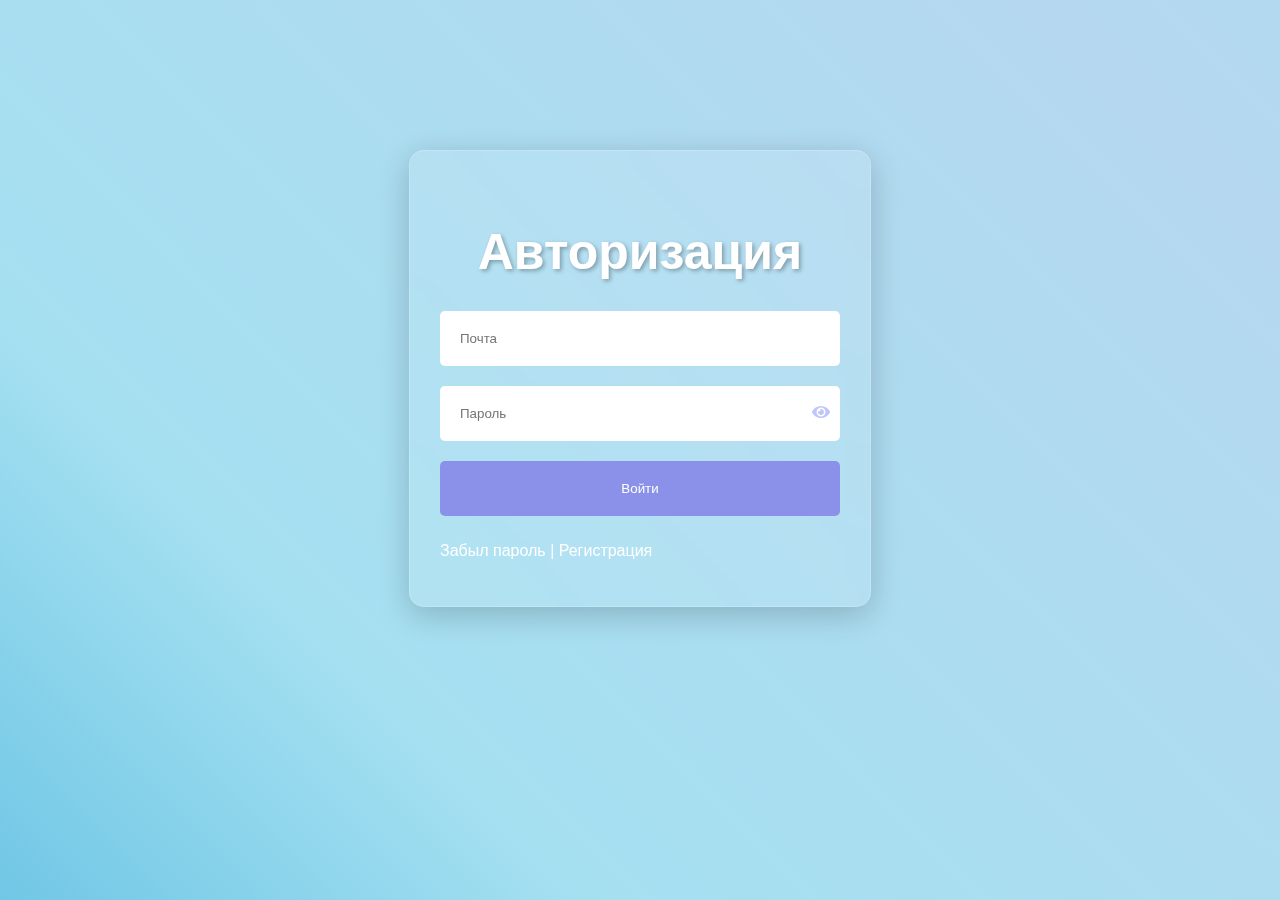
<file: index.html>
<!DOCTYPE html>
<html lang="ru">
<head>
    <meta charset="UTF-8">
    <meta name="viewport" content="width=device-width, initial-scale=1.0">
    <title>Пик</title>
    <link rel="stylesheet" href="style/style.css">
    <link rel="icon" href="items/header/mini-logo.png" type="image/x-icon">
</head>
<body>
    <div id="loading-screen">
        <div class="spinner"></div>
    </div>
    <header class="header">
        <div class="header-container">
            <button class="catalog-button dropdown-button" id="dropdownButton">
                <div class="catalog-icon"></div>
                <div class="dropdown-dashes"></div>
                <div class="dropdown-dash-upper"></div>
                <div class="dropdown-dash-lower"></div>
            </button>
            <div class="dropdown-content" id="dropdownContent">
                <div class="dropdown-location" id="hiddenLocation">
                    <a href="https://yandex.ru/profile/1065278205?lang=ru" target="_blank" class="location-link">
                        <img src="items/header/geo.png" alt="Geo Icon" class="geo-icon" />
                        <span class="location-text">Санкт-Петербург, ул. Красноармейская 1</span>
                    </a>
                </div>
                <nav class="nav-menu" id="hiddenNavMenu">
                    <a href="https://vk.com/bgtu_voenmeh" target="_blank">Оплата</a>
                    <a href="adress.html">Адреса</a>
                    <a href="adress.html">Контакты</a>
                    <a href="return.html">Возврат</a>
                    <a href="lk.html" class="support-link">Профиль</a>
                </nav>
            </div>
            <div class="location">
                <a href="https://vk.com/bgtu_voenmeh" target="_blank" class="location-link">
                    <img src="items/header/geo.png" alt="Geo Icon" class="geo-icon" />
                    <span class="location-text">Санкт-Петербург, ул. Красноармейская 1</span>
                </a>
              </div>
            <nav class="nav-menu">
                <a href="https://vk.com/bgtu_voenmeh" target="_blank">Оплата</a>
                <a href="adress.html">Адреса</a>
                <a href="adress.html">Контакты</a>
                <a href="return.html">Возврат</a>
                <a href="lk.html" class="support-link">Профиль</a>
            </nav>
        </div>
        <div class="separator-top"></div>

        <div class="header-bottom">
            <img src="items/header/logo.png" alt="Логотип" class="logo" id="logo" />
            <button class="catalog-button main-button" id="catalog-button-dropdown">
                <div class="catalog-icon"></div>
                <span class="catalog-text">Каталог товаров</span>
                <div class="catalog-dashes"></div>
                <div class="catalog-dash-upper"></div>
                <div class="catalog-dash-lower"></div>
            </button>

            <button class="catalog-button toggle-button" id="toggleButton">
                <div class="catalog-icon"></div>
                <div class="catalog-dashes"></div>
                <div class="catalog-dash-upper"></div>
                <div class="catalog-dash-lower"></div>
            </button>
            
            <!-- Выпадающее меню -->
        <div id="dropdownContentCatalog" class="dropdown-content-catalog">
            <div class="dropdown-left">
                <!-- Основные категории -->
                <div class="category-item" data-category="matherbords">
                    <img src="items/header/catalog/CatalogButtonMenu/matherbords.png" alt="Материнские платы" class="category-icon">
                    Материнские платы
                </div>
                <div class="category-item" data-category="cpu">
                    <img src="items/header/catalog/CatalogButtonMenu/cpu.png" alt="Процессоры" class="category-icon">
                    Процессоры
                </div>
                <div class="category-item" data-category="ram">
                    <img src="items/header/catalog/CatalogButtonMenu/ram.png" alt="Оперативная память" class="category-icon">
                    Оперативная память
                </div>
                <div class="category-item" data-category="hddssd">
                    <img src="items/header/catalog/CatalogButtonMenu/hddssd.png" alt="Хранение данных" class="category-icon">
                    Хранение данных
                </div>
                <div class="category-item" data-category="cases">
                    <img src="items/header/catalog/CatalogButtonMenu/cases.png" alt="Корпуса" class="category-icon">
                    Корпуса
                </div>
                <div class="category-item" data-category="pc">
                    <img src="items/header/catalog/CatalogButtonMenu/pc.png" alt="Готовые ПК" class="category-icon">
                    Готовые ПК
                </div>
            </div>
        </div>

            <div class="search-container">
                <input type="text" class="search-input" placeholder="Поиск по товарам" />
                <button class="search-button">
                    <img src="items/header/search.png" alt="Поиск" />
                </button>
                <div class="search-separator"></div>
                <div class="search-results"></div>
            </div>

            <div class="contact-info">
                <div class="phone-number">
                    <a href="tel:+78124957620" style="text-decoration: none; color: inherit;">+7 (812) 495-76-20</a>
                </div>
                <!--<div class="free-call">Звонок бесплатный</div>-->
            </div>

            <div class="working-hours">
                <div class="working-hours-time">Пн-Вс, 10:00-17:00</div>
            </div>
        </div>

        <div class="separator-middle"></div>

        <div class="button-container">
            <div class="button-grid">
                <div class="square-button" data-category="matherbords">
                    <img src="items/header/catalog/CatalogButtonMenu/matherbords.png" alt="Материнские платы" class="img-matherbords">
                    <span>Материнские платы</span>
                </div>
                <div class="square-button" data-category="cpu">
                    <img src="items/header/catalog/CatalogButtonMenu/cpu.png" alt="Процессоры" class="img-cpu">
                    <span>Процессоры</span>
                </div>
                <div class="square-button" data-category="ram">
                    <img src="items/header/catalog/CatalogButtonMenu/ram.png" alt="Оперативная память" class="img-ram">
                    <span>Оперативная память</span>
                </div>
                <div class="square-button" data-category="hddssd">
                    <img src="items/header/catalog/CatalogButtonMenu/hddssd.png" alt="Хранение данных" class="img-hddssd">
                    <span>Хранение данных</span>
                </div>
                <div class="square-button" data-category="cases">
                    <img src="items/header/catalog/CatalogButtonMenu/cases.png" alt="Корпуса" class="img-cases">
                    <span>Корпуса</span>
                </div>
                <div class="square-button" data-category="pc">
                    <img src="items/header/catalog/CatalogButtonMenu/pc.png" alt="Готовые ПК" class="img-pc">
                    <span>Готовые ПК</span>
                </div>
                <div class="square-button blue-button" data-category="discount">
                    <img src="items/header/catalog/CatalogButtonMenu/discount.png" alt="Дисконт" class="img-discount">
                    <span>Дисконт</span>
                </div>
                <div class="square-button blue-button" data-category="damagedpackage">
                    <img src="items/header/catalog/CatalogButtonMenu/damaged-packaging.png" alt="Поврежденная упаковка" class="img-damaged-packaging">
                    <span>Поврежденная</span>
                    <span>упаковка</span>
                </div>
                <div class="square-button blue-button" data-category="minordefects">
                    <img src="items/header/catalog/CatalogButtonMenu/minor-defects.png" alt="Мелкие дефекты" class="img-minor-defects">
                    <span>Мелкие дефекты</span>
                </div>
            </div>
        </div>
        
        <div class="separator-bottom"></div>
        
    </header>

    <div class="main-body">
        <!-- Раздел "Реклама топ" -->
        <div class="advertisement">
            <div class="carousel-container">
                <div class="carousel" id="carousel">
                    <img src="items/advert/header/head_first.png" alt="Реклама 1" class="carousel-item">
                    <img src="items/advert/header/head_second.png" alt="Реклама 2" class="carousel-item">
                    <img src="items/advert/header/head_third.png" alt="Реклама 3" class="carousel-item">
                </div>
                <div class="carousel-indicators">
                    <span class="dot" data-index="0"></span>
                    <span class="dot" data-index="1"></span>
                    <span class="dot" data-index="2"></span>
                </div>
                <!-- Кнопки для переключения слайдов на ПК -->
                <button class="carousel-button left" id="prevBtn">&lt;</button>
                <button class="carousel-button right" id="nextBtn">&gt;</button>
            </div>
        </div>

        <!-- Раздел "Хиты продаж" -->
        <div class="best-sellers-section">
            <h2 class="best-sellers-title">Хиты продаж</h2>
            <div class="products-carousel">
                
            </div>
        </div>

        <!-- Раздел "Реклама мидл" -->
        <div class="advertisement-section">
            <div class="advertisement-item large">
                <img src="items/advert/middle/middle_first.png" alt="Реклама 1">
            </div>
            <div class="small-images">
                <div class="advertisement-item small">
                    <img src="items/advert/middle/middle_second.png" alt="Реклама 2">
                </div>
                <div class="advertisement-item small">
                    <img src="items/advert/middle/middle_third.png" alt="Реклама 3">
                </div>
                <div class="advertisement-item small">
                    <img src="items/advert/middle/middle_fourth.png" alt="Реклама 4">
                </div>
            </div>
        </div>
        
  
        <!-- Раздел "Лучшие новинки" -->
        <div class="best-new-section">
            <h2 class="best-new-title">Лучшие новинки</h2>
            <div class="products-carousel-new">
                
            </div>
        </div>

        <!-- Раздел "Товары по брендам" -->
        <div class="brand-section">
            <h2 class="brand-title">Товары по брендам</h2>
            <div class="brands-carousel">
                <!-- Карточка бренда -->
                <div class="brand-card">
                    <img src="items/brands/1.png" alt="Бренд 1" class="brand-image">
                </div>
                <div class="brand-card">
                    <img src="items/brands/2.png" alt="Бренд 2" class="brand-image">
                </div>
                <div class="brand-card">
                    <img src="items/brands/3.png" alt="Бренд 3" class="brand-image">
                </div>
                <div class="brand-card">
                    <img src="items/brands/4.png" alt="Бренд 4" class="brand-image">
                </div>
                <div class="brand-card">
                    <img src="items/brands/5.png" alt="Бренд 5" class="brand-image">
                </div>
                <div class="brand-card">
                    <img src="items/brands/6.png" alt="Бренд 6" class="brand-image">
                </div>
                <div class="brand-card">
                    <img src="items/brands/7.png" alt="Бренд 7" class="brand-image">
                </div>
                <div class="brand-card">
                    <img src="items/brands/8.png" alt="Бренд 8" class="brand-image">
                </div>
            </div>
        </div>

        <!-- Раздел "Реклама низ" -->
        <div class="advertisement-section-bottom">
            <div class="advertisement-item-bottom">
            <img src="items/advert/bottom/bottom_first.png" alt="Реклама 1">
            </div>
            <div class="advertisement-item-bottom">
                <img src="items/advert/bottom/bottom_second.png" alt="Реклама 2">
            </div>
        </div>

        <!-- Контейнер для раздела под Товары по брендам -->
        <div class="bottom-container">
            <div class="content-wrapper">
                <!-- Первый столбец -->
                <div class="column">
                    <a class="column-title">Покупателям</a>
                    <a href="return.html" class="column-item">Гарантия</a>
                    <a href="https://vk.com/bgtu_voenmeh" class="column-item" target="_blank">Доставка</a>
                    <a href="https://vk.com/bgtu_voenmeh" class="column-item" target="_blank">Оплата</a>
                    <a href="return.html" class="column-item">Возврат</a>
                </div>

                <!-- Второй столбец -->
                <div class="column">
                    <a class="column-title">Информация</a>
                    <a href="adress.html" class="column-item">О магазине</a>
                </div>

                <!-- Третий столбец -->
                <div class="column">
                    <a class="column-title">Поддержка</a>
                    <a href="https://vk.com/bgtu_voenmeh" class="column-item" target="_blank">Профиль</a>
                    <a href="https://vk.com/bgtu_voenmeh" class="column-item" target="_blank">FAQ</a>
                    <a href="https://vk.com/bgtu_voenmeh" class="column-item" target="_blank">Задать вопрос</a>
                </div>

                <!-- Четвертый столбец -->
                <div class="column">
                    <a class="column-title">Контакты</a>
                    <a href="tel:+78124957620" class="contact-item">+7 (812) 495-76-20</a>
                    <a href="https://yandex.ru/profile/1065278205?lang=ru" target="_blank" class="contact-address">Санкт-Петербург, ул. Красноармейская 1</a>
                    <div class="social-icons">
                        <a href="https://vk.com/bgtu_voenmeh" class="VK" target="_blank"><img src="items/bottom/vk.svg" alt="VK"></a>
                        <a href="https://web.telegram.org/k/#bgtu_voenmeh" class="TG" target="_blank"><img src="items/bottom/tg.png" alt="Telegram"></a>
                        <a href="#" class="WT" target="_blank"><img src="items/bottom/whatsapp.png" alt="WhatsApp"></a>
                    </div>
                </div>
            </div>

            <!-- Сепаратор -->
            <div class="separator-up"></div>

            <!-- Блок с иконками -->
            <div class="icon-row">
                <img src="items/bottom/mir.png" alt="Icon 1" class="icon">
                <img src="items/bottom/sbp.png" alt="Icon 2" class="icon">
            </div>

            <!-- Сепаратор -->
            <div class="separator-down"></div>

            <!-- Копирайт -->
            <div class="footer-text">
                <a>&copy; Пик, 2024</a>
            </div>
        </div>
    </div>

<script src="js/loadlinks.js"></script>
<script src="js/HeaderMain.js"></script>
<script src="js/ButtonAdress.js"></script>
<script src="js/LoadPage.js"></script>
<script src="js/MainPageLoad.js"></script>
<script src="js/MobileCatalogButton.js"></script>
<script src="js/AutoCarousel.js"></script>
<script src="js/ProductsCarousel.js"></script>
<script src="js/ProductsCarouselNew.js"></script>
<script src="js/BrandsCarouse.js"></script>
<script src="js/BrandsCarouselMouse.js"></script>
<script src="js/TechnicalWorks.js"></script>
<script src="js/search.js"></script>
<script src="js/hits.js"></script>
<script src="js/new.js"></script>
<script src="js/loadprofiledata.js"></script>
    

</body>
</html>
</file>
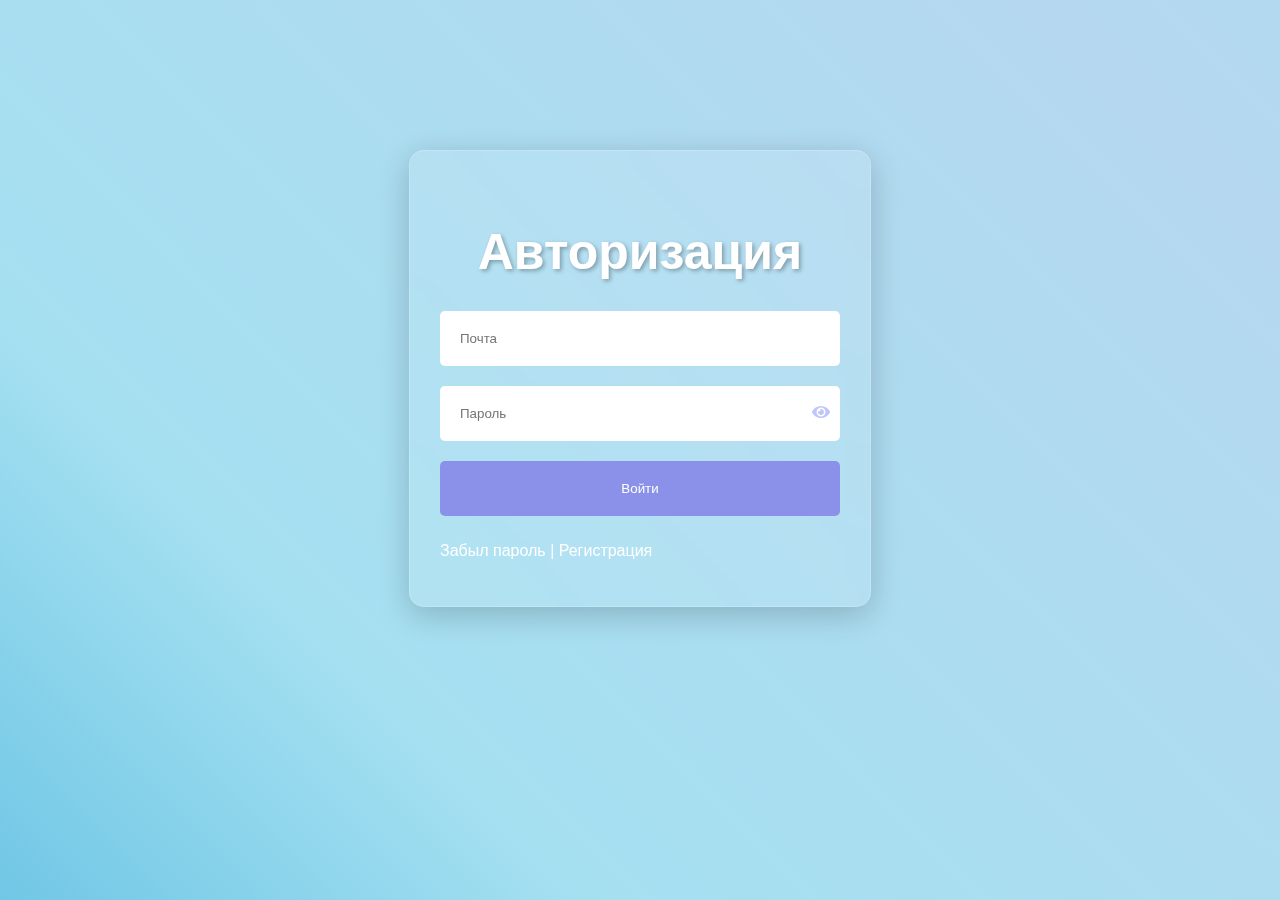
<file: adress.html>
<!DOCTYPE html>
<html lang="ru">
<head>
    <meta charset="UTF-8">
    <meta name="viewport" content="width=device-width, initial-scale=1.0">
    <link rel="stylesheet" href="style/style.css">
    <link rel="icon" href="items/header/mini-logo.png" type="image/x-icon">
</head>
<body>
    <div id="loading-screen">
        <div class="spinner"></div>
    </div>
    <header class="header">
        <div class="header-container">
            <button class="catalog-button dropdown-button" id="dropdownButton">
                <div class="catalog-icon"></div>
                <div class="dropdown-dashes"></div>
                <div class="dropdown-dash-upper"></div>
                <div class="dropdown-dash-lower"></div>
            </button>
            <div class="dropdown-content" id="dropdownContent">
                <div class="dropdown-location" id="hiddenLocation">
                    <a href="https://yandex.ru/profile/1065278205?lang=ru" target="_blank" class="location-link">
                        <img src="items/header/geo.png" alt="Geo Icon" class="geo-icon" />
                        <span class="location-text">Санкт-Петербург, ул. Красноармейская 1</span>
                    </a>
                </div>
                <nav class="nav-menu" id="hiddenNavMenu">
                    <a href="https://vk.com/bgtu_voenmeh" target="_blank">Оплата</a>
                    <a href="adress.html">Адреса</a>
                    <a href="adress.html">Контакты</a>
                    <a href="return.html">Возврат</a>
                    <a href="lk.html" class="support-link">Профиль</a>
                </nav>
            </div>
            <div class="location">
                <a href="https://yandex.ru/profile/1065278205?lang=ru" target="_blank" class="location-link">
                    <img src="items/header/geo.png" alt="Geo Icon" class="geo-icon" />
                    <span class="location-text">Санкт-Петербург, ул. Красноармейская 1</span>
                </a>
              </div>
              
            <nav class="nav-menu">
                <a href="https://vk.com/bgtu_voenmeh" target="_blank">Оплата</a>
                <a href="adress.html">Адреса</a>
                <a href="adress.html">Контакты</a>
                <a href="return.html">Возврат</a>
                <a href="lk.html" class="support-link">Профиль</a>
            </nav>
        </div>
        <div class="separator-top"></div>

        <div class="header-bottom">
            <img src="items/header/logo.png" alt="Логотип" class="logo" id="logo" />
            <button class="catalog-button main-button" id="catalog-button-dropdown">
                <div class="catalog-icon"></div>
                <span class="catalog-text">Каталог товаров</span>
                <div class="catalog-dashes"></div>
                <div class="catalog-dash-upper"></div>
                <div class="catalog-dash-lower"></div>
            </button>

            <button class="catalog-button toggle-button" id="toggleButton">
                <div class="catalog-icon"></div>
                <div class="catalog-dashes"></div>
                <div class="catalog-dash-upper"></div>
                <div class="catalog-dash-lower"></div>
            </button>
            
            <!-- Выпадающее меню -->
            <div id="dropdownContentCatalog" class="dropdown-content-catalog">
                <div class="dropdown-left">
                    <!-- Основные категории -->
                    <div class="category-item" data-category="matherbords">
                        <img src="items/header/catalog/CatalogButtonMenu/matherbords.png" alt="Материнские платы" class="category-icon">
                        Материнские платы
                    </div>
                    <div class="category-item" data-category="cpu">
                        <img src="items/header/catalog/CatalogButtonMenu/cpu.png" alt="Процессоры" class="category-icon">
                        Процессоры
                    </div>
                    <div class="category-item" data-category="ram">
                        <img src="items/header/catalog/CatalogButtonMenu/ram.png" alt="Оперативная память" class="category-icon">
                        Оперативная память
                    </div>
                    <div class="category-item" data-category="hddssd">
                        <img src="items/header/catalog/CatalogButtonMenu/hddssd.png" alt="Хранение данных" class="category-icon">
                        Хранение данных
                    </div>
                    <div class="category-item" data-category="cases">
                        <img src="items/header/catalog/CatalogButtonMenu/cases.png" alt="Корпуса" class="category-icon">
                        Корпуса
                    </div>
                    <div class="category-item" data-category="pc">
                        <img src="items/header/catalog/CatalogButtonMenu/pc.png" alt="Готовые ПК" class="category-icon">
                        Готовые ПК
                    </div>
                </div>
            </div>

            <div class="search-container">
                <input type="text" class="search-input" placeholder="Поиск по товарам" />
                <button class="search-button">
                    <img src="items/header/search.png" alt="Поиск" />
                </button>
                <div class="search-separator"></div>
                <div class="search-results"></div>
            </div>

            <div class="contact-info">
                <div class="phone-number">
                    <a href="tel:+78124957620" style="text-decoration: none; color: inherit;">+7 (812) 495-76-20</a>
                </div>
                <!--<div class="free-call">Звонок бесплатный</div>-->
            </div>

            <div class="working-hours">
                <div class="working-hours-time">Пн-Вс, 10:00-17:00</div>
            </div>
        </div>

        <div class="separator-middle"></div>

        <div class="button-container">
            <div class="button-grid">
                <div class="square-button" data-category="matherbords">
                    <img src="items/header/catalog/CatalogButtonMenu/matherbords.png" alt="Материнские платы" class="img-matherbords">
                    <span>Материнские платы</span>
                </div>
                <div class="square-button" data-category="cpu">
                    <img src="items/header/catalog/CatalogButtonMenu/cpu.png" alt="Процессоры" class="img-cpu">
                    <span>Процессоры</span>
                </div>
                <div class="square-button" data-category="ram">
                    <img src="items/header/catalog/CatalogButtonMenu/ram.png" alt="Оперативная память" class="img-ram">
                    <span>Оперативная память</span>
                </div>
                <div class="square-button" data-category="hddssd">
                    <img src="items/header/catalog/CatalogButtonMenu/hddssd.png" alt="Хранение данных" class="img-hddssd">
                    <span>Хранение данных</span>
                </div>
                <div class="square-button" data-category="cases">
                    <img src="items/header/catalog/CatalogButtonMenu/cases.png" alt="Корпуса" class="img-cases">
                    <span>Корпуса</span>
                </div>
                <div class="square-button" data-category="pc">
                    <img src="items/header/catalog/CatalogButtonMenu/pc.png" alt="Готовые ПК" class="img-pc">
                    <span>Готовые ПК</span>
                </div>
                <div class="square-button blue-button" data-category="discount">
                    <img src="items/header/catalog/CatalogButtonMenu/discount.png" alt="Дисконт" class="img-discount">
                    <span>Дисконт</span>
                </div>
                <div class="square-button blue-button" data-category="damagedpackage">
                    <img src="items/header/catalog/CatalogButtonMenu/damaged-packaging.png" alt="Поврежденная упаковка" class="img-damaged-packaging">
                    <span>Поврежденная</span>
                    <span>упаковка</span>
                </div>
                <div class="square-button blue-button" data-category="minordefects">
                    <img src="items/header/catalog/CatalogButtonMenu/minor-defects.png" alt="Мелкие дефекты" class="img-minor-defects">
                    <span>Мелкие дефекты</span>
                </div>
            </div>
        </div>
        
        <div class="separator-bottom"></div>
        
    </header>

    <div class="product-full-info">
        <h1>Контактная информация</h1>
        <div class="column">
            <a href="tel:+78124957620" class="contact-item">+7 (812) 495-76-20</a>
            <a href="https://yandex.ru/profile/1065278205?lang=ru" target="_blank" class="contact-address">Санкт-Петербург, ул. Красноармейская 1</a>
            <div class="social-icons2">
                <a href="https://vk.com/bgtu_voenmeh" class="VK" target="_blank"><img src="items/bottom/vk.svg" alt="VK"></a>
                <a href="https://web.telegram.org/k/#bgtu_voenmeh" class="TG" target="_blank"><img src="items/bottom/tg.png" alt="Telegram"></a>
                <a href="#" class="WT" target="_blank"><img src="items/bottom/whatsapp.png" alt="WhatsApp"></a>
            </div>
            <img href="" src="" alt="Готовые ПК" class="map-image">
        </div>
    </div>
    </div>
    
    <div class="bottom-container">
        <div class="content-wrapper">
            <!-- Первый столбец -->
            <div class="column">
                <a class="column-title">Покупателям</a>
                <a href="return.html" class="column-item">Гарантия</a>
                <a href="https://vk.com/bgtu_voenmeh" class="column-item" target="_blank">Доставка</a>
                <a href="https://vk.com/bgtu_voenmeh" class="column-item" target="_blank">Оплата</a>
                <a href="return.html" class="column-item">Возврат</a>
            </div>

            <!-- Второй столбец -->
            <div class="column">
                <a class="column-title">Информация</a>
                <a href="adress.html" class="column-item">О магазине</a>
            </div>

            <!-- Третий столбец -->
            <div class="column">
                <a class="column-title">Поддержка</a>
                <a href="https://vk.com/bgtu_voenmeh" class="column-item" target="_blank">Профиль</a>
                <a href="https://vk.com/bgtu_voenmeh" class="column-item" target="_blank">FAQ</a>
                <a href="https://vk.com/bgtu_voenmeh" class="column-item" target="_blank">Задать вопрос</a>
            </div>

            <!-- Четвертый столбец -->
            <div class="column">
                <a class="column-title">Контакты</a>
                <a href="tel:+78124957620" class="contact-item">+7 (812) 495-76-20</a>
                <a href="https://yandex.ru/profile/1065278205?lang=ru" target="_blank" class="contact-address">Санкт-Петербург, ул. Красноармейская 1</a>
                <div class="social-icons">
                    <a href="https://vk.com/bgtu_voenmeh" class="VK" target="_blank"><img src="items/bottom/vk.svg" alt="VK"></a>
                    <a href="https://web.telegram.org/k/#bgtu_voenmeh" class="TG" target="_blank"><img src="items/bottom/tg.png" alt="Telegram"></a>
                    <a href="#" class="WT" target="_blank"><img src="items/bottom/whatsapp.png" alt="WhatsApp"></a>
                </div>
            </div>
        </div>

            <!-- Сепаратор -->
            <div class="separator-up"></div>

            <!-- Блок с иконками -->
            <div class="icon-row">
                <img src="items/bottom/mir.png" alt="Icon 1" class="icon">
                <img src="items/bottom/sbp.png" alt="Icon 2" class="icon">
            </div>

            <!-- Сепаратор -->
            <div class="separator-down"></div>

            <!-- Копирайт -->
            <div class="footer-text">
                <a>&copy; Пик, 2024</a>
            </div>
        </div>
<script src="js/loadlinks.js"></script>
<script src="js/HeaderMain.js"></script>
<script src="js/ButtonAdress.js"></script>
<script src="js/LoadPage.js"></script>
<script src="js/MainPageLoad.js"></script>
<script src="js/MobileCatalogButton.js"></script>
<script src="js/TechnicalWorks.js"></script>
<script src="js/loadproduct.js"></script>
<script src="js/updateproduct.js"></script>
<script src="js/search.js"></script>
<script src="js/return.js"></script>

</body>
</html>
</file>
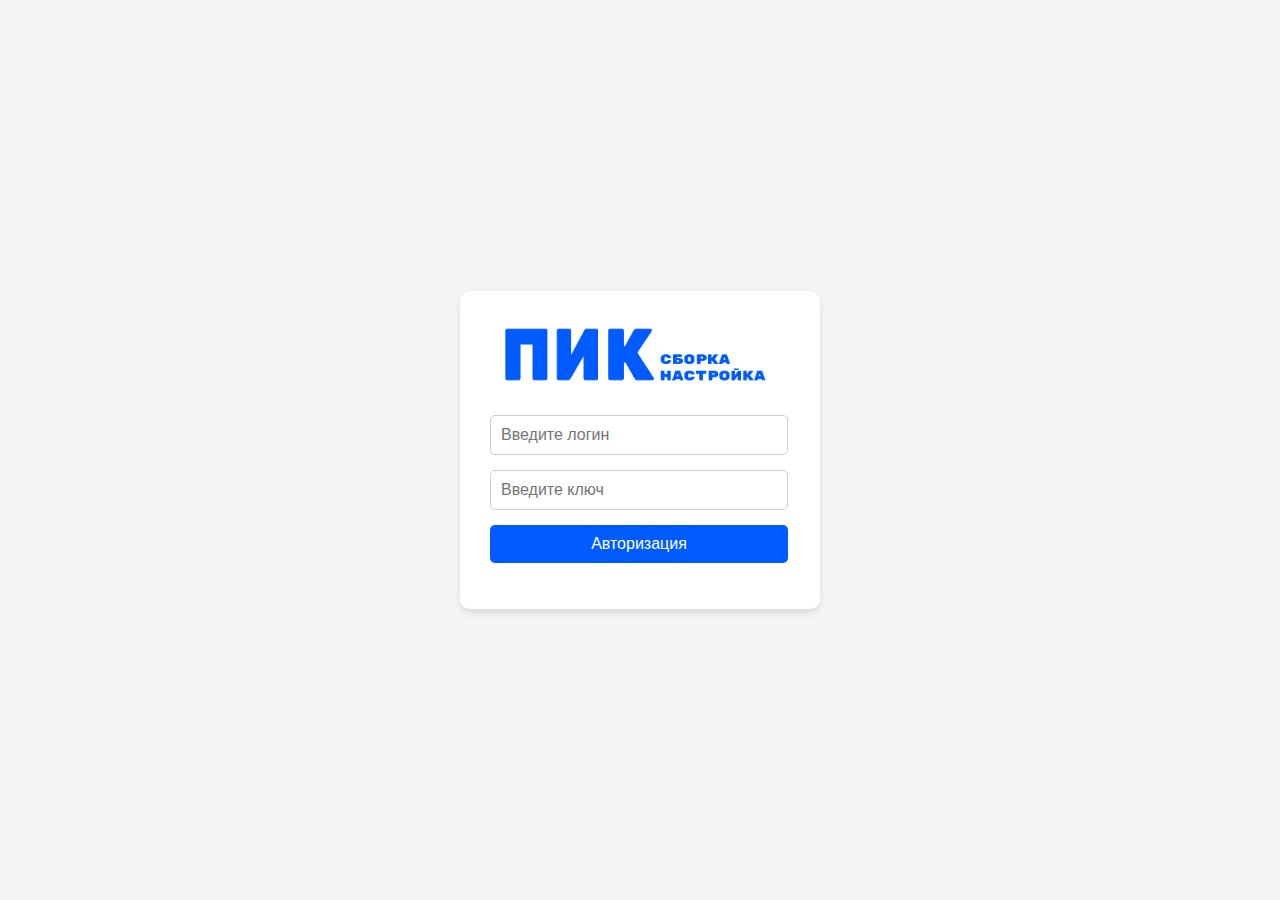
<file: b3A5V7gD8s2M3pF1Yq2L9Hj7Xk5YtEr4Zz7U8K2Vw1Jm3RzQ7Pq9LdF9NvXm5Jq.html>
<!DOCTYPE html>
<html lang="ru">
<head>
    <meta charset="UTF-8">
    <meta name="viewport" content="width=device-width, initial-scale=1.0">
    <link rel="stylesheet" href="style/adminstyle.css">
    <link rel="icon" href="items/header/mini-logo.png" type="image/x-icon">
    <title>Панель администратора</title>
</head>
<body>

    <!-- Панель авторизации -->
    <div class="auth-container active" id="auth-container">
        <img src="items/header/logo.png" alt="Логотип">
        <input id="username" type="text" placeholder="Введите логин">
        <input id="password" type="password" placeholder="Введите ключ">
        <button id="auth-btn">Авторизация</button>
        <p id="error-msg" class="error"></p>
    </div>

    <!-- Панель управления -->
    <div class="dashboard-container" id="dashboard-container">
        <img src="items/header/logo.png" alt="Логотип">
        <button id="edit-ads-btn">Редактирование рекламы</button>
        <button id="edit-attributes-btn">Редактирование атрибутов</button>
        <button id="manage-products-btn">Добавление товаров</button>
        <button id="delete-products-btn">Удаление товаров</button>
        <button id="edit-email-btn">Смена почты</button>
        <button id="check-orderlist-btn">Заказы</button>
        <button id="maintenance-btn">Закрыть сайт на техническое обслуживание</button>
        <button id="edit-contacts-btn">Смена ссылок/контактов/адресов/времени</button>
        <button id="exit-btn">Выход</button>
    </div>

    <div class="edit-email-container" id="edit-email-container" style="display: none;">
        <button id="back-btn-email">← Назад</button>
        <h2>Смена почты</h2>
        <input type="text" id="edit-email-title" placeholder="Введите новую почту">
        <button id="edit-email-btn-load">Обновить почту</button>
        <div id="edit-result"></div>
    </div>

    <div class="edit-contacts-container" id="edit-contacts-container" style="display: none;">
        <button id="back-btn-contacts">← Назад</button>
        <h2>Смена контакта в хереде (Тех.поддержка)</h2>
        <input type="text" id="edit-contacts-title" placeholder="Введите ссылку на новый контакт">
        <button id="edit-contacts-btn-load">Обновить контакт</button>
        <div id="edit-result-contacts"></div>

        <h2>Смена контакта в подвале (ВК)</h2>
        <input type="text" id="edit-contactsvk-title" placeholder="Введите ссылку на новый контакт">
        <button id="edit-contactsvk-btn-load">Обновить контакт</button>
        <div id="edit-result-contactsvk"></div>

        <h2>Смена контакта в подвале (ТГ)</h2>
        <input type="text" id="edit-contactstg-title" placeholder="Введите ссылку на новый контакт">
        <button id="edit-contactstg-btn-load">Обновить контакт</button>
        <div id="edit-result-contactstg"></div>

        <h2>Смена контакта в подвале (ВАТСАП)</h2>
        <input type="text" id="edit-contactswt-title" placeholder="Введите ссылку на новый контакт">
        <button id="edit-contactswt-btn-load">Обновить контакт</button>
        <div id="edit-result-contactswt"></div>

        <h2>Смена времени работы</h2>
        <input type="text" id="edit-contactstime-title" placeholder="Введите время работы (Пн-Вс, 10:00-20:00)">
        <button id="edit-contactstime-btn-load">Обновить время</button>
        <div id="edit-result-contactstime"></div>

        <h2>Смена номера телефона</h2>
        <input type="text" id="edit-contactsphone-title" placeholder="Введите телефон (78901112233)">
        <button id="edit-contactsphone-btn-load">Обновить номер</button>
        <div id="edit-result-contactsphone"></div>

        <h2>Смена текста возврата</h2>
        <textarea id="edit-contactsreturn-title" placeholder="Введите новый текст для страницы возврата"></textarea>
        <button id="edit-contactsreturn-btn-load">Обновить текст</button>
        <div id="edit-result-contactsreturn"></div>

        <h2>Смена адреса</h2>
        <input type="text" id="edit-contactstextadres-title" placeholder="Введите текст нового адреса">
        <input type="text" id="edit-contactshrefadres-title" placeholder="Введите ссылку нового адреса">
        <input type="text" id="edit-contactshrefmapadres-title" placeholder="Введите ссылку новой картинки адреса">
        <button id="edit-contactsadres-btn-load">Обновить текст</button>
        <div id="edit-result-contactsadres"></div>

        <h2>Смена текста контактов</h2>
        <textarea id="edit-contactstextinfo-title" placeholder="Введите текст для страницы контактов"></textarea>
        <button id="edit-contactstextinfo-btn-load">Обновить текст</button>
        <div id="edit-result-contactstextinfo"></div>
    </div>

    <div class="check-order-container" id="check-order-container" style="display: none;">
        <button id="back-btn-checkorder">← Назад</button>
        <h2>Заказы</h2>
        <input type="text" id="check-order-list" placeholder="Введите заказ">
        <button id="check-order-btn">Поиск</button>
        <div id="order-result"></div>
    </div>

    <div class="attribute-editor-container" id="attribute-editor-container" style="display: none;">
        <button id="back-btn-attributes">← Назад</button>
        <h2>Редактирование атрибутов</h2>
        <div id="attribute-categories">
            <!-- Сюда будет динамически подгружаться список категорий и атрибутов -->
        </div>
        <button id="save-attributes-btn">Сохранить изменения</button>
    </div>

    <!-- Интерфейс редактирования рекламы -->
    <div class="edit-ads-container" id="edit-ads-container" style="display: none;">
        <button id="back-btn">← Назад</button>
        <h2>Реклама</h2>
        <div class="ad-fields">
            <div class="ad-field" data-path="items/advert/header/head_first.png" data-width="1371" data-height="485">
                <img src="items/advert/header/head_first.png" alt="Реклама 1">
                <input type="file" accept=".png" class="file-input">
            </div>
            <div class="ad-field" data-path="items/advert/header/head_second.png" data-width="1371" data-height="485">
                <img src="items/advert/header/head_second.png" alt="Реклама 2">
                <input type="file" accept=".png" class="file-input">
            </div>
            <div class="ad-field" data-path="items/advert/header/head_third.png" data-width="1371" data-height="485">
                <img src="items/advert/header/head_third.png" alt="Реклама 3">
                <input type="file" accept=".png" class="file-input">
            </div>
            <div class="ad-field" data-path="items/advert/middle/middle_first.png" data-width="557" data-height="229">
                <img src="items/advert/middle/middle_first.png" alt="Реклама 4">
                <input type="file" accept=".png" class="file-input">
            </div>
            <div class="ad-field" data-path="items/advert/middle/middle_second.png" data-width="260" data-height="229">
                <img src="items/advert/middle/middle_second.png" alt="Реклама 5">
                <input type="file" accept=".png" class="file-input">
            </div>
            <div class="ad-field" data-path="items/advert/middle/middle_third.png" data-width="260" data-height="229">
                <img src="items/advert/middle/middle_third.png" alt="Реклама 6">
                <input type="file" accept=".png" class="file-input">
            </div>
            <div class="ad-field" data-path="items/advert/middle/middle_fourth.png" data-width="260" data-height="229">
                <img src="items/advert/middle/middle_fourth.png" alt="Реклама 7">
                <input type="file" accept=".png" class="file-input">
            </div>
            <div class="ad-field" data-path="items/advert/bottom/bottom_first.png" data-width="681" data-height="229">
                <img src="items/advert/bottom/bottom_first.png" alt="Реклама 8">
                <input type="file" accept=".png" class="file-input">
            </div>
            <div class="ad-field" data-path="items/advert/bottom/bottom_second.png" data-width="681" data-height="229">
                <img src="items/advert/bottom/bottom_second.png" alt="Реклама 9">
                <input type="file" accept=".png" class="file-input">
            </div>
        </div>
        <h2>Бренды</h2>
        <div class="ad-fields">
            <div class="ad-field" data-path="items/brands/1.png" data-width="96" data-height="53">
                <img src="items/brands/1.png" alt="Бренд 1">
                <input type="file" accept=".png" class="file-input">
            </div>
            <div class="ad-field" data-path="items/brands/2.png" data-width="96" data-height="53">
                <img src="items/brands/2.png" alt="Бренд 2">
                <input type="file" accept=".png" class="file-input">
            </div>
            <div class="ad-field" data-path="items/brands/3.png" data-width="96" data-height="53">
                <img src="items/brands/3.png" alt="Бренд 3">
                <input type="file" accept=".png" class="file-input">
            </div>
            <div class="ad-field" data-path="items/brands/4.png" data-width="96" data-height="53">
                <img src="items/brands/4.png" alt="Бренд 4">
                <input type="file" accept=".png" class="file-input">
            </div>
            <div class="ad-field" data-path="items/brands/5.png" data-width="96" data-height="53">
                <img src="items/brands/5.png" alt="Бренд 5">
                <input type="file" accept=".png" class="file-input">
            </div>
            <div class="ad-field" data-path="items/brands/6.png" data-width="96" data-height="53">
                <img src="items/brands/6.png" alt="Бренд 6">
                <input type="file" accept=".png" class="file-input">
            </div>
            <div class="ad-field" data-path="items/brands/7.png" data-width="96" data-height="53">
                <img src="items/brands/7.png" alt="Бренд 7">
                <input type="file" accept=".png" class="file-input">
            </div>
            <div class="ad-field" data-path="items/brands/8.png" data-width="96" data-height="53">
                <img src="items/brands/8.png" alt="Бренд 8">
                <input type="file" accept=".png" class="file-input">
            </div>
        </div>
    </div>
    
    

    <div class="manage-products-container" id="manage-products-container" style="display: none;">
        <button id="back-btn-products">← Назад</button>
        <h2>Добавление/Редактирование товара</h2>
        <div class="product-form">
            <!-- Поле выбора категории -->
            <label for="category-select">Выберите категорию:</label>
            <select id="category-select">
                <option value="" disabled selected>Выберите категорию</option>
                <option value="matherbords">Материнские платы</option>
                <option value="cpu">Процессоры</option>
                <option value="ram">Оперативная память</option>
                <option value="hddssd">Хранение данных</option>
                <option value="cases">Корпуса</option>
                <option value="pc">Готовые ПК</option>
            </select>
    
            <!-- Основные поля товара -->
            <label for="product-title">Название товара:</label>
            <input type="text" id="product-title" placeholder="Введите название товара" />
            <button id="search-product-btn">Поиск по названию</button>
    
            <label for="product-description">Описание:</label>
            <textarea id="product-description"
            placeholder="Введите описание товара"
            maxlength="135"
            oninput="updateRemainingChars(this, 'description-counter', 135)"></textarea>
            <span id="description-counter" class="char-counter">Осталось символов: 135</span>
    
            <label for="product-full-description">Полное описание:</label>
            <textarea id="product-full-description" 
            placeholder="Введите полное описание товара"
            maxlength="500"
            oninput="updatSeRemainingChars(this, 'full-description-counter', 500)"></textarea>
            <span id="full-description-counter" class="char-counter">Осталось символов: 500</span>
    
            <label for="product-price">Цена:</label>
            <input type="number" id="product-price" placeholder="Введите цену товара" />

            <label for="product-quantity">Количество:</label>
            <input type="number" id="product-quantity" placeholder="Введите количество" />
    
            <label for="product-status">Статус товара:</label>
            <select id="product-status">
                <option value="discount">Дисконт</option>
                <option value="damagedpackage">Поврежденная упаковка</option>
                <option value="minordefects">Мелкие дефекты</option>
            </select>

            <label for="product-availability">В наличии:</label>
            <select id="product-availability">
                <option value="instock">В наличии</option>
                <option value="preordertomorrow">Под заказ: Завтра</option>
                <option value="preorderlater">Под заказ: Позже</option>
            </select>
    
            <label for="product-images">Изображения товара:</label>
            <input type="file" id="product-images" accept="image/*" multiple />
    
            <!-- Динамические характеристики в зависимости от категории -->
            <div id="characteristics-container"></div>
    
            <!-- Кнопка для добавления товара -->
            <button id="save-product-btn">Сохранить товар</button>
        </div>
    </div>

    <div class="delete-products-container" id="delete-products-container" style="display: none;">
        <button id="back-btn-delete">← Назад</button>
        <h2>Удаление товара</h2>
        <input type="text" id="product-delete-title" placeholder="Введите название товара">
        <button id="delete-product-btn">Удалить товар</button>
        <div id="delete-result"></div>
    </div>
    
    

<script src="js/cache.js"></script>
<script src="js/TechWorks.js"></script>
</body>
</html>
</file>
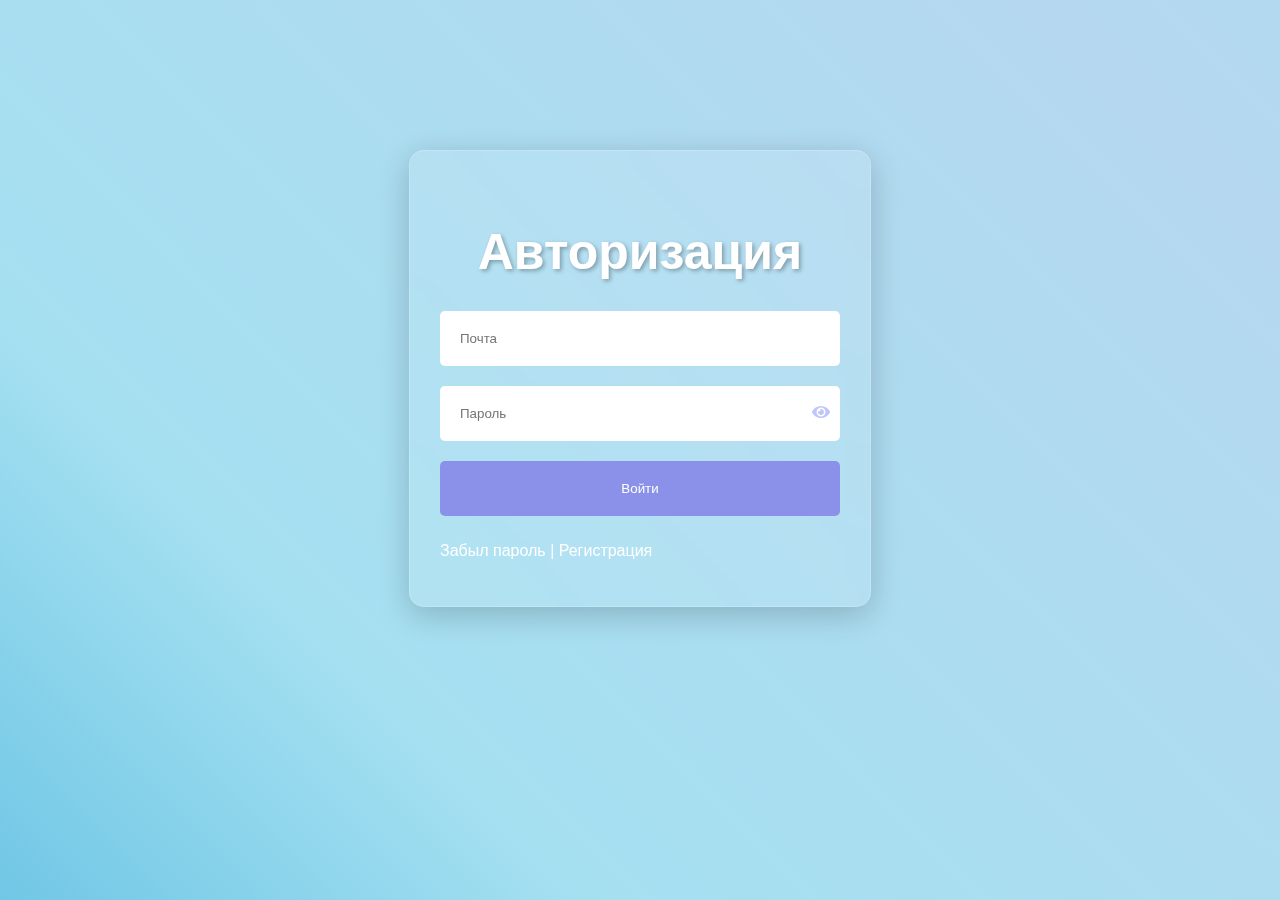
<file: lk.html>
<!DOCTYPE html>
<html lang="ru">
<head>
    <meta charset="UTF-8">
    <meta name="viewport" content="width=device-width, initial-scale=1.0">
    <link rel="stylesheet" href="style/style.css">
    <link rel="stylesheet" href="style/lk.css">
    <link rel="icon" href="items/header/mini-logo.png" type="image/x-icon">
</head>
<body>
    <div id="loading-screen">
        <div class="spinner"></div>
    </div>
    <header class="header">
        <div class="header-container">
            <button class="catalog-button dropdown-button" id="dropdownButton">
                <div class="catalog-icon"></div>
                <div class="dropdown-dashes"></div>
                <div class="dropdown-dash-upper"></div>
                <div class="dropdown-dash-lower"></div>
            </button>
            <div class="dropdown-content" id="dropdownContent">
                <div class="dropdown-location" id="hiddenLocation">
                    <a href="https://yandex.ru/profile/1065278205?lang=ru" target="_blank" class="location-link">
                        <img src="items/header/geo.png" alt="Geo Icon" class="geo-icon" />
                        <span class="location-text">Санкт-Петербург, ул. Красноармейская 1</span>
                    </a>
                </div>
                <nav class="nav-menu" id="hiddenNavMenu">
                    <a href="https://vk.com/bgtu_voenmeh" target="_blank">Оплата</a>
                    <a href="adress.html">Адреса</a>
                    <a href="adress.html">Контакты</a>
                    <a href="return.html">Возврат</a>
                    <a href="lk.html" class="support-link">Профиль</a>
                </nav>
            </div>
            <div class="location">
                <a href="https://yandex.ru/profile/1065278205?lang=ru" target="_blank" class="location-link">
                    <img src="items/header/geo.png" alt="Geo Icon" class="geo-icon" />
                    <span class="location-text">Санкт-Петербург, ул. Красноармейская 1</span>
                </a>
              </div>
              
            <nav class="nav-menu">
                <a href="https://vk.com/bgtu_voenmeh" target="_blank">Оплата</a>
                <a href="adress.html">Адреса</a>
                <a href="adress.html">Контакты</a>
                <a href="return.html">Возврат</a>
                <a href="lk.html" class="support-link">Профиль</a>
            </nav>
        </div>
        <div class="separator-top"></div>

        <div class="header-bottom">
            <img src="items/header/logo.png" alt="Логотип" class="logo" id="logo" />
            <button class="catalog-button main-button" id="catalog-button-dropdown">
                <div class="catalog-icon"></div>
                <span class="catalog-text">Каталог товаров</span>
                <div class="catalog-dashes"></div>
                <div class="catalog-dash-upper"></div>
                <div class="catalog-dash-lower"></div>
            </button>

            <button class="catalog-button toggle-button" id="toggleButton">
                <div class="catalog-icon"></div>
                <div class="catalog-dashes"></div>
                <div class="catalog-dash-upper"></div>
                <div class="catalog-dash-lower"></div>
            </button>
            
            <!-- Выпадающее меню -->
            <div id="dropdownContentCatalog" class="dropdown-content-catalog">
                <div class="dropdown-left">
                    <!-- Основные категории -->
                    <div class="category-item" data-category="matherbords">
                        <img src="items/header/catalog/CatalogButtonMenu/matherbords.png" alt="Материнские платы" class="category-icon">
                        Материнские платы
                    </div>
                    <div class="category-item" data-category="cpu">
                        <img src="items/header/catalog/CatalogButtonMenu/cpu.png" alt="Процессоры" class="category-icon">
                        Процессоры
                    </div>
                    <div class="category-item" data-category="ram">
                        <img src="items/header/catalog/CatalogButtonMenu/ram.png" alt="Оперативная память" class="category-icon">
                        Оперативная память
                    </div>
                    <div class="category-item" data-category="hddssd">
                        <img src="items/header/catalog/CatalogButtonMenu/hddssd.png" alt="Хранение данных" class="category-icon">
                        Хранение данных
                    </div>
                    <div class="category-item" data-category="cases">
                        <img src="items/header/catalog/CatalogButtonMenu/cases.png" alt="Корпуса" class="category-icon">
                        Корпуса
                    </div>
                    <div class="category-item" data-category="pc">
                        <img src="items/header/catalog/CatalogButtonMenu/pc.png" alt="Готовые ПК" class="category-icon">
                        Готовые ПК
                    </div>
                </div>
            </div>

            <div class="search-container">
                <input type="text" class="search-input" placeholder="Поиск по товарам" />
                <button class="search-button">
                    <img src="items/header/search.png" alt="Поиск" />
                </button>
                <div class="search-separator"></div>
                <div class="search-results"></div>
            </div>

            <div class="contact-info">
                <div class="phone-number">
                    <a href="tel:+78124957620" style="text-decoration: none; color: inherit;">+7 (812) 495-76-20</a>
                </div>
                <!--<div class="free-call">Звонок бесплатный</div>-->
            </div>

            <div class="working-hours">
                <div class="working-hours-time">Пн-Вс, 10:00-17:00</div>
            </div>
        </div>

        <div class="separator-middle"></div>

        <div class="button-container">
            <div class="button-grid">
                <div class="square-button" data-category="matherbords">
                    <img src="items/header/catalog/CatalogButtonMenu/matherbords.png" alt="Материнские платы" class="img-matherbords">
                    <span>Материнские платы</span>
                </div>
                <div class="square-button" data-category="cpu">
                    <img src="items/header/catalog/CatalogButtonMenu/cpu.png" alt="Процессоры" class="img-cpu">
                    <span>Процессоры</span>
                </div>
                <div class="square-button" data-category="ram">
                    <img src="items/header/catalog/CatalogButtonMenu/ram.png" alt="Оперативная память" class="img-ram">
                    <span>Оперативная память</span>
                </div>
                <div class="square-button" data-category="hddssd">
                    <img src="items/header/catalog/CatalogButtonMenu/hddssd.png" alt="Хранение данных" class="img-hddssd">
                    <span>Хранение данных</span>
                </div>
                <div class="square-button" data-category="cases">
                    <img src="items/header/catalog/CatalogButtonMenu/cases.png" alt="Корпуса" class="img-cases">
                    <span>Корпуса</span>
                </div>
                <div class="square-button" data-category="pc">
                    <img src="items/header/catalog/CatalogButtonMenu/pc.png" alt="Готовые ПК" class="img-pc">
                    <span>Готовые ПК</span>
                </div>
                <div class="square-button blue-button" data-category="discount">
                    <img src="items/header/catalog/CatalogButtonMenu/discount.png" alt="Дисконт" class="img-discount">
                    <span>Дисконт</span>
                </div>
                <div class="square-button blue-button" data-category="damagedpackage">
                    <img src="items/header/catalog/CatalogButtonMenu/damaged-packaging.png" alt="Поврежденная упаковка" class="img-damaged-packaging">
                    <span>Поврежденная</span>
                    <span>упаковка</span>
                </div>
                <div class="square-button blue-button" data-category="minordefects">
                    <img src="items/header/catalog/CatalogButtonMenu/minor-defects.png" alt="Мелкие дефекты" class="img-minor-defects">
                    <span>Мелкие дефекты</span>
                </div>
            </div>
        </div>
        
        <div class="separator-bottom"></div>
        
    </header>

    <div class="product-full-info">
        <h1>Личный кабинет</h1>
        <div class="column">
            <img id="avatarImage" src="" alt="Аватарка" class="icon-image">
            <button class="editprofileicon-button" onclick="document.getElementById('fileInput').click()">Изменить</button>
            <input type="file" id="fileInput" style="display:none;" accept=".png" onchange="uploadFile()">
            <h3>Имя</h3>
            <input type="text" id="edit-name" placeholder="Имя">
        
            <h3>Почта</h3>
            <input type="text" id="edit-email" placeholder="Почта" readonly>
        
            <h3>Пароль</h3>
            <input type="password" id="edit-password" placeholder="Пароль">
        
            <h3>Дата рождения</h3>
            <input type="date" id="edit-birthdate">

            <button class="savelk-button" onClick="saveUser()">Сохранить</button>
        </div>
    </div>
    </div>
    
    <div class="bottom-container">
        <div class="content-wrapper">
            <!-- Первый столбец -->
            <div class="column">
                <a class="column-title">Покупателям</a>
                <a href="return.html" class="column-item">Гарантия</a>
                <a href="https://vk.com/bgtu_voenmeh" class="column-item" target="_blank">Доставка</a>
                <a href="https://vk.com/bgtu_voenmeh" class="column-item" target="_blank">Оплата</a>
                <a href="return.html" class="column-item">Возврат</a>
            </div>

            <!-- Второй столбец -->
            <div class="column">
                <a class="column-title">Информация</a>
                <a href="adress.html" class="column-item">О магазине</a>
            </div>

            <!-- Третий столбец -->
            <div class="column">
                <a class="column-title">Поддержка</a>
                <a href="https://vk.com/bgtu_voenmeh" class="column-item" target="_blank">Профиль</a>
                <a href="https://vk.com/bgtu_voenmeh" class="column-item" target="_blank">FAQ</a>
                <a href="https://vk.com/bgtu_voenmeh" class="column-item" target="_blank">Задать вопрос</a>
            </div>

            <!-- Четвертый столбец -->
            <div class="column">
                <a class="column-title">Контакты</a>
                <a href="tel:+78124957620" class="contact-item">+7 (812) 495-76-20</a>
                <a href="https://yandex.ru/profile/1065278205?lang=ru" target="_blank" class="contact-address">Санкт-Петербург, ул. Красноармейская 1</a>
                <div class="social-icons">
                    <a href="https://vk.com/bgtu_voenmeh" class="VK" target="_blank"><img src="items/bottom/vk.svg" alt="VK"></a>
                    <a href="https://web.telegram.org/k/#bgtu_voenmeh" class="TG" target="_blank"><img src="items/bottom/tg.png" alt="Telegram"></a>
                    <a href="#" class="WT" target="_blank"><img src="items/bottom/whatsapp.png" alt="WhatsApp"></a>
                </div>
            </div>
        </div>

            <!-- Сепаратор -->
            <div class="separator-up"></div>

            <!-- Блок с иконками -->
            <div class="icon-row">
                <img src="items/bottom/mir.png" alt="Icon 1" class="icon">
                <img src="items/bottom/sbp.png" alt="Icon 2" class="icon">
            </div>

            <!-- Сепаратор -->
            <div class="separator-down"></div>

            <!-- Копирайт -->
            <div class="footer-text">
                <a>&copy; Пик, 2024</a>
            </div>
        </div>
<script src="js/loadlinks.js"></script>
<script src="js/HeaderMain.js"></script>
<script src="js/ButtonAdress.js"></script>
<script src="js/LoadPage.js"></script>
<script src="js/MainPageLoad.js"></script>
<script src="js/MobileCatalogButton.js"></script>
<script src="js/TechnicalWorks.js"></script>
<script src="js/loadproduct.js"></script>
<script src="js/updateproduct.js"></script>
<script src="js/search.js"></script>
<script src="js/return.js"></script>
<script src="js/lkicon.js"></script>

<script>
    // Функция для загрузки данных пользователя
    function loadUser(email) {
        fetch(`getuserdata.php?email=${email}`)
            .then(response => response.json())
            .then(data => {
                document.getElementById('edit-name').value = data.name;
                document.getElementById('edit-password').value = data.pass;
                document.getElementById('edit-birthdate').value = data.datebirth;
            })
            .catch(error => console.error('Ошибка:', error));
    }

    // Функция для сохранения данных пользователя
    function saveUser() {
        const email = document.getElementById('edit-email').value;
        const name = document.getElementById('edit-name').value;
        const password = document.getElementById('edit-password').value;
        const datebirth = document.getElementById('edit-birthdate').value;

        const formData = new FormData();
        formData.append('email', email);
        formData.append('name', name);
        formData.append('password', password);
        formData.append('datebirth', datebirth);

        fetch('updateuserdata.php', {
            method: 'POST',
            body: formData
        })
        .then(response => response.text())
        .then(data => {
            alert(data);
        })
        .catch(error => console.error('Ошибка:', error));
    }

    // Загрузка данных пользователя при загрузке страницы
    const email = localStorage.getItem("email");
    console.log(email);
    loadUser(email);
</script>

</body>
</html>
</file>
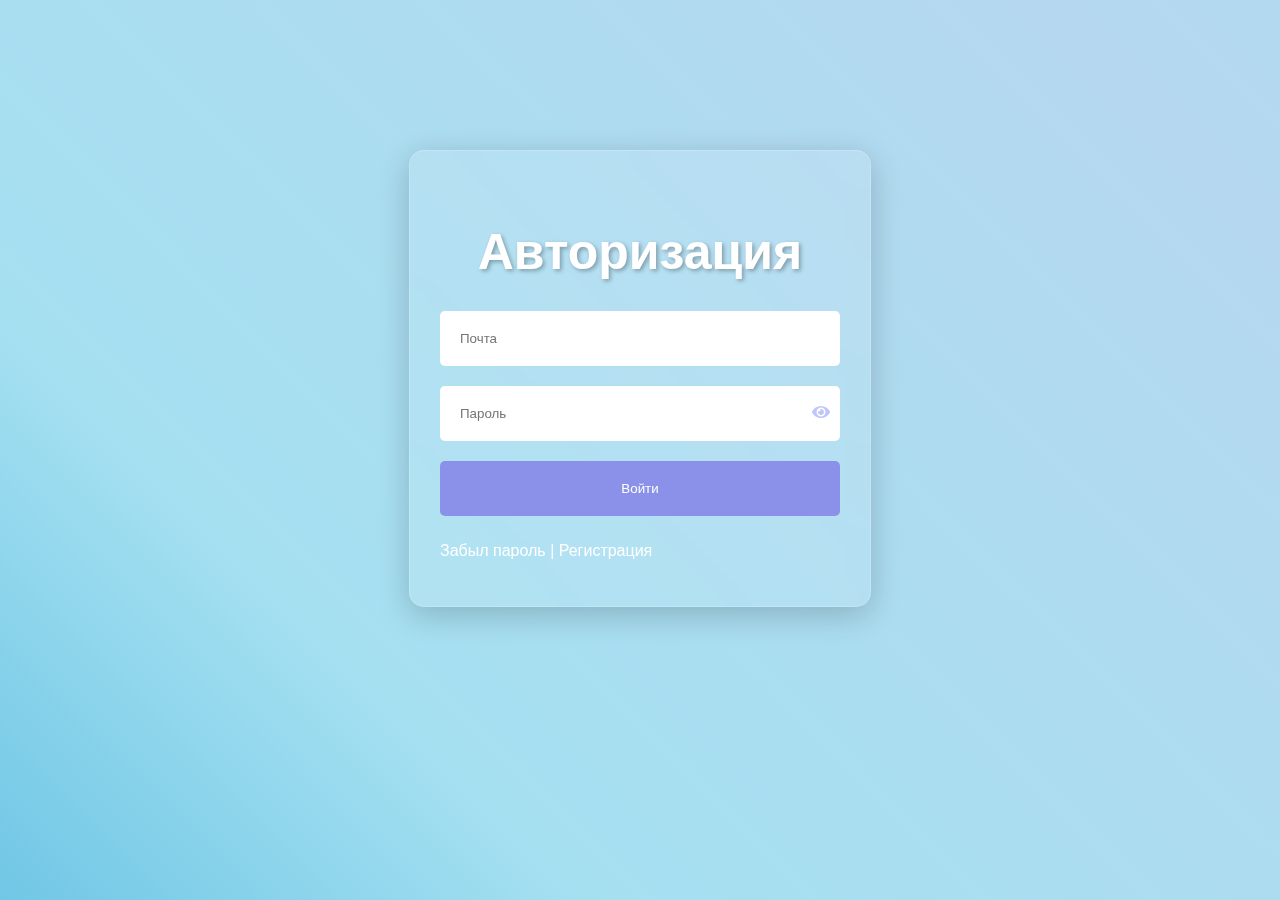
<file: login.html>
<!DOCTYPE html>
<html lang="en">
<head>
    <meta charset="UTF-8">
    <meta name="viewport" content="width=device-width, initial-scale=1.0">
    <link rel="stylesheet" href="https://cdnjs.cloudflare.com/ajax/libs/font-awesome/5.15.4/css/all.min.css">
    <title>Авторизация</title>
    <style>
      body {
        margin: 0;
        padding: 0;
        font-family: Arial, sans-serif;
        color: #ffffff;
        background: linear-gradient(45deg, #2a2dd4, #2ba6d6, #a5e0f1, #b5d8f0, #a5e0f1, #2ba6d6, #2a2dd4);
        background-size: 400% 400%;
        animation: gradientBackground 15s ease infinite;
        }

        @keyframes gradientBackground {
        0% {
            background-position: 0% 50%;
        }
        50% {
            background-position: 100% 50%;
        }
        100% {
            background-position: 0% 50%;
        }
        }
        .container {
            width: 400px;
            margin: 150px auto;
            background: rgba(255, 255, 255, 0.1); /* Полупрозрачный белый */
            padding: 30px;
            border-radius: 15px;
            backdrop-filter: blur(10px); /* Размытие фона */
            box-shadow: 0 8px 32px rgba(0, 0, 0, 0.2);
            border: 1px solid rgba(255, 255, 255, 0.2); /* Легкая граница */
            animation: fadeIn 1s ease-in-out;
        }

        @keyframes fadeIn {
            from { opacity: 0; transform: translateY(-20px); }
            to { opacity: 1; transform: translateY(0); }
        }
        h2 {
            text-align: center;
            font-size: 50px;
            color: #ffffff;
            margin-bottom: 20px;
            text-shadow: 2px 2px 4px rgba(0, 0, 0, 0.3);
        }
        input[type="text"],
        input[type="password"],
        input[type="email"],
        input[type="submit"] {
            width: 100%;
            padding: 20px;
            margin-top: 10px;
            margin-bottom: 10px;
            border: none;
            border-radius: 5px;
            box-sizing: border-box;
        }
        input[type="submit"] {
            background-color: #8b90e9;
            color: #ffffff;
            cursor: pointer;
        }
        input[type="submit"]:hover {
            background-color: #c0c6fc;
        }
        a {
            color: #ffffff;
            text-decoration: none;
        }
        a:hover {
            text-decoration: underline;
        }
        .form-container {
            display: none;
        }
        .right-align {
            text-align: right;
        }
        .password-input-container {
        position: relative;
    }

    .password-input-container button {
            position: absolute;
            top: 50%;
            right: 10px;
            transform: translateY(-50%);
            background: none;
            border: none;
            cursor: pointer;
            padding: 0;
            color: #c0c6fc;
            font-size: 16px;
        }

        .password-input-container button:hover {
            color: #838ff7;
        }
    </style>
</head>
<body>
    <div class="container" id="auth-container">
        <h2><strong>Авторизация</strong></h2>
        <form action="bd.php" method="POST" onsubmit="return authorizeUser()">
            <input type="text" name="email" id="email" placeholder="Почта" required>
            <div class="password-input-container">
                <input type="password" name="password" id="password" placeholder="Пароль" pattern=".{4,}" title="Пароль должен содержать не менее 4 символов" required>
                <button type="button" onclick="togglePasswordVisibility()">
                    <i class="fas fa-eye" id="eye-icon"></i>
                </button>
            </div>
            <span id="auth-message" style="display: none;"></span>
            <input type="submit" value="Войти" id="login-button">
        </form>
        <p><a href="#" onclick="showForm('forgot-password-form')" class="right-align">Забыл пароль</a> | <a href="#" onclick="showForm('registration-form')">Регистрация</a></p>
    </div>  

<div class="container form-container" id="forgot-password-form">
    <h2><strong>Забыл пароль</strong></h2>
    <form action="forgotpass.php" method="POST" onsubmit="return checkUserExistence()">
        <input type="email" name="email" id="forgot-email" placeholder="Почта" required>
        <span id="forgot-message" style="display: none;"></span>
        <input type="submit" value="Далее" id="forgot-button">
    </form>
    <p><a href="#" onclick="showForm('auth-container')" class="right-align">Назад</a></p>
</div>

<div class="container form-container" id="verification-code-form">
    <h2><strong>Подтверждение кода</strong></h2>
    <form action="confirmcode.php" method="POST" onsubmit="return checkConfirmationCode()">
        <input type="text" name="verification-code" id="verification-code" placeholder="Код из письма" required>
        <span id="confirmation-message" style="display: none;"></span>
        <input type="submit" value="Подтвердить">
    </form>
    <p><a href="#" onclick="showForm('forgot-password-form')" class="right-align">Назад</a></p>
</div>

    <div class="container form-container" id="new-password-form">
        <h2><strong>Новый пароль</strong></h2>
        <form action="changepassword.php" method="POST" onsubmit="return UpdateUserPassword()">
            <div class="password-input-container">
                <input type="password" name="new-set-password" id="new-set-password" placeholder="Новый пароль" pattern=".{4,}" title="Пароль должен содержать не менее 4 символов" required>
                <button type="button" onclick="togglePasswordVisibility()">
                    <i class="fas fa-eye" id="eye-icon"></i>
                </button>
            </div>
            <span id="confirmation-password" style="display: none;"></span>
            <input type="submit" value="Сменить пароль">
        </form>
    </div>

    <div class="container form-container" id="registration-form">
        <h2><strong>Регистрация</strong></h2>
        <form action="register.php" method="post" onsubmit="return validateForm()">
            <input type="text" id="new-username" name="name" placeholder="Ник" required>
            <input type="email" id="new-email" name="email" placeholder="Почта" required oninput="checkEmail()">
            <input type="password" id="new-password" name="pass" placeholder="Пароль" pattern=".{4,}" title="Пароль должен содержать не менее 8 символов" required>
            <span id="email-validation-message"></span>
            <span id="user-check-message"></span>
            <input type="submit" value="Регистрация">
        </form>
        <p>Уже есть аккаунт? <a href="#" onclick="showForm('auth-container')">Авторизация</a></p>
    </div>

    <script>
        function togglePasswordVisibility() {
            var passwordInput = document.getElementById('password');
            var eyeIcon = document.getElementById('eye-icon');
            if (passwordInput.type === 'password') {
                passwordInput.type = 'text';
                eyeIcon.classList.remove('fa-eye');
                eyeIcon.classList.add('fa-eye-slash');
            } else {
                passwordInput.type = 'password';
                eyeIcon.classList.remove('fa-eye-slash');
                eyeIcon.classList.add('fa-eye');
            }
        }
    </script>

    <script>
        var confirmEmail = "";
        var confirmationCode = "";

        function authorizeUser() {
            var email = document.getElementById('email').value;
            var password = document.getElementById('password').value;
            var authMessage = document.getElementById('auth-message');
    
            var xhr = new XMLHttpRequest();
            xhr.open("POST", "bd.php", true);
            xhr.setRequestHeader("Content-Type", "application/x-www-form-urlencoded");
            xhr.onreadystatechange = function() {
                if (xhr.readyState === XMLHttpRequest.DONE) {
                    if (xhr.status === 200) {
                        var response = JSON.parse(xhr.responseText);
                        if (response.status === 'success') {
                            authMessage.innerHTML = "Успешная авторизация";
                            authMessage.style.color = "green";
                            localStorage.setItem("email", email);
                            localStorage.setItem("password", password);
                            window.location.href = "index.html";
                        } else if (response.status === 'wrong_password') {
                            authMessage.innerHTML = "Неправильный логин или пароль";
                            authMessage.style.color = "yellow";
                        } else {
                            authMessage.innerHTML = "Пользователь не существует";
                            authMessage.style.color = "red";
                        }
                        authMessage.style.display = "block";
                    } else {
                        authMessage.innerHTML = "Ошибка при отправке запроса";
                        authMessage.style.color = "red";
                        authMessage.style.display = "block";
                    }
                }
            };
            xhr.send("email=" + email + "&password=" + password);
            return false; // Отмена отправки формы
        }

    function checkUserExistence() {
        var email = document.getElementById('forgot-email').value;
        var forgotMessage = document.getElementById('forgot-message');

        var xhr = new XMLHttpRequest();
        xhr.open("POST", "forgotpass.php", true);
        xhr.setRequestHeader("Content-Type", "application/x-www-form-urlencoded");
        xhr.onreadystatechange = function() {
            if (xhr.readyState === XMLHttpRequest.DONE) {
                if (xhr.status === 200) {
                    var response = JSON.parse(xhr.responseText);
                    if (response.status === 'success') {
                        forgotMessage.innerHTML = "";
                        forgotMessage.style.color = "green";
                        confirmEmail = email;
                        confirmCodeAndRedirect(); // Передаем email в confirmcode.php и переключаемся на verification-code-form
                    } else {
                        forgotMessage.innerHTML = "Пользователь не существует";
                        forgotMessage.style.color = "red";
                    }
                    forgotMessage.style.display = "block";
                }
            }
        };
        xhr.send("email=" + email);
        return false; // Отмена отправки формы
    }

    function UpdateUserPassword() {
        var newPassword = document.getElementById('new-set-password').value;
        var confirmationPassword = document.getElementById('confirmation-password');

        var xhr = new XMLHttpRequest();
        xhr.open("POST", "changepassword.php", true);
        xhr.setRequestHeader("Content-Type", "application/x-www-form-urlencoded");
        xhr.onreadystatechange = function() {
            if (xhr.readyState === XMLHttpRequest.DONE) {
                if (xhr.status === 200) {
                    var response = JSON.parse(xhr.responseText);
                    if (response.status === 'success') {
                        confirmationPassword.innerHTML = "";
                        confirmationPassword.style.color = "green";
                        showForm('auth-container');
                    } else {
                        confirmationPassword.innerHTML = "Пароль несменен";
                        confirmationPassword.style.color = "red";
                    }
                    confirmationPassword.style.display = "block";
                }
            }
        };
        xhr.send("email=" + confirmEmail + "&newPassword=" + newPassword);
        return false; // Отмена отправки формы
    }

    function confirmCodeAndRedirect() {
        var xhr = new XMLHttpRequest();
        xhr.open("POST", "confirmcode.php", true);
        xhr.setRequestHeader("Content-Type", "application/x-www-form-urlencoded");
        xhr.onreadystatechange = function() {
            if (xhr.readyState === XMLHttpRequest.DONE) {
                if (xhr.status === 200) {
                    var response = JSON.parse(xhr.responseText);
                        confirmationCode = response.confirmationCode;
                        showForm('verification-code-form');
                    }
            }
        };
        xhr.send("email=" + confirmEmail); // Передача email в confirmcode.php
    }

    function checkConfirmationCode() {
        var enteredCode = document.getElementById('verification-code').value;
        var confirmationMessage = document.getElementById('confirmation-message');
                        if (enteredCode === confirmationCode) {
                            confirmationMessage.innerHTML = "";
                            confirmationMessage.style.color = "green";
                            showForm('new-password-form');
                            // Дополнительное действие после успешной проверки, если нужно
                        } else {
                            confirmationMessage.innerHTML = "Неправильный код";
                            confirmationMessage.style.color = "red";
                        }
                        confirmationMessage.style.display = "block";
        return false; // Отмена отправки формы
    }
</script>
    
    <script>
        function validateForm() {
            var email = document.getElementById('new-email').value;
            var name = document.getElementById('new-username').value;
            var password = document.getElementById('new-password').value;
            var emailValidationMessage = document.getElementById('email-validation-message');
            var userCheckMessage = document.getElementById('user-check-message');
    
            // Проверка формата электронной почты
            var emailRegex = /^[^\s@]+@[^\s@]+\.[^\s@]+$/;
            if (!emailRegex.test(email)) {
                emailValidationMessage.innerHTML = "Неправильный формат электронной почты.";
                userCheckMessage.innerHTML = "";
                return false; // Отмена отправки формы
            }
    
            // AJAX запрос к серверу
            var xhr = new XMLHttpRequest();
            xhr.open("POST", "register.php", true);
            xhr.setRequestHeader("Content-Type", "application/x-www-form-urlencoded");
            xhr.onreadystatechange = function() {
                if (xhr.readyState === XMLHttpRequest.DONE) {
                    if (xhr.status === 200) {
                        // Получение ответа от сервера
                        var response = xhr.responseText;
                        userCheckMessage.innerHTML = response;
                        // Если пользователь не найден, разрешаем отправку формы
                        if (response.trim() === "") {
                            document.getElementById("registration-form").submit();
                        }
                    } else {
                        userCheckMessage.innerHTML = "Ошибка при проверке почты.";
                    }
                }
            };
            xhr.send("email=" + email + "&name=" + name + "&pass=" + password);
            return false; // Отмена отправки формы до получения ответа от сервера
        }
    </script>

    <script>
        function showForm(formId) {
            document.getElementById('auth-container').style.display = 'none';
            document.getElementById('forgot-password-form').style.display = 'none';
            document.getElementById('verification-code-form').style.display = 'none';
            document.getElementById('new-password-form').style.display = 'none';
            document.getElementById('registration-form').style.display = 'none';

            document.getElementById(formId).style.display = 'block';
        }
    </script>
</body>
</html>
</file>
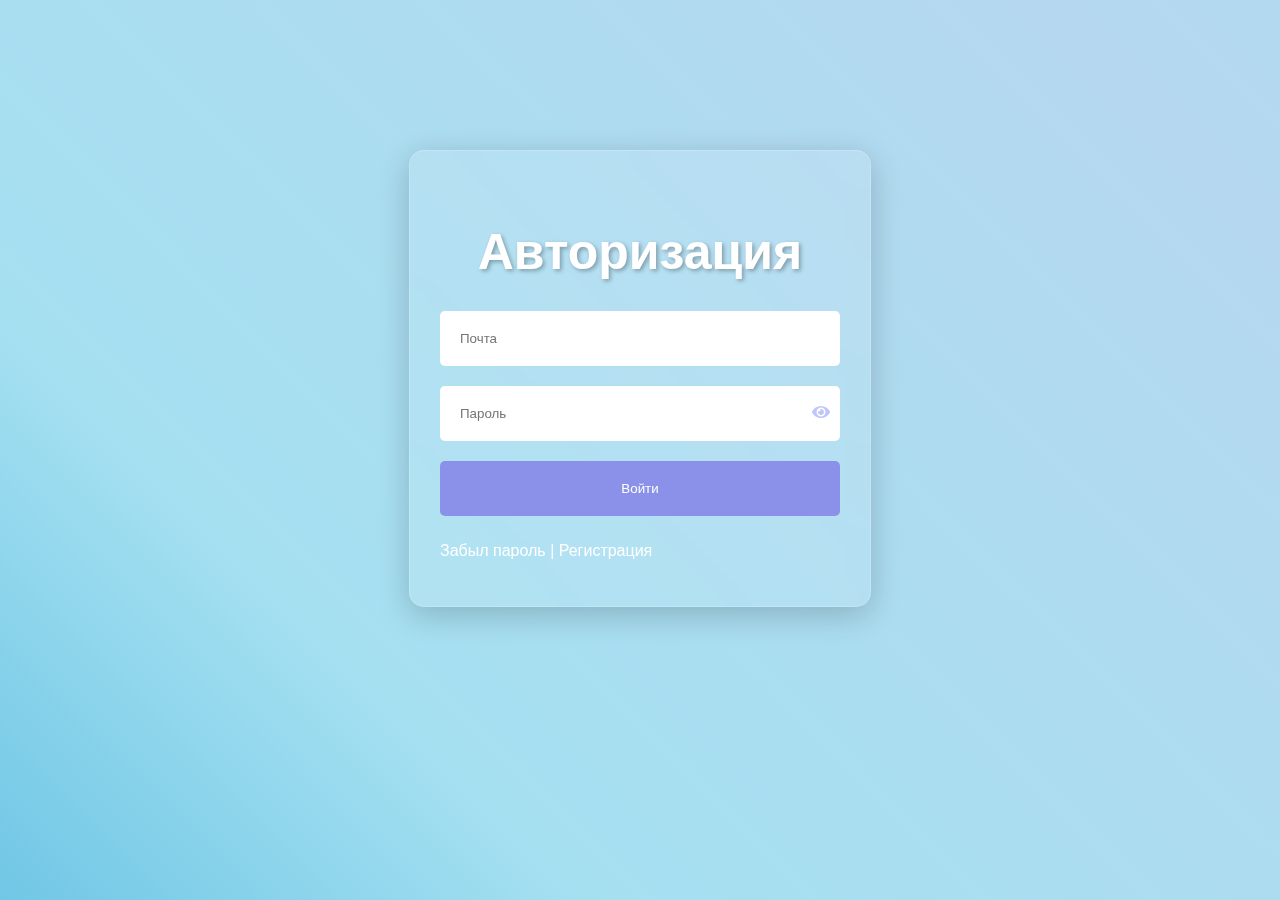
<file: product.html>
<!DOCTYPE html>
<html lang="ru">
<head>
    <meta charset="UTF-8">
    <meta name="viewport" content="width=device-width, initial-scale=1.0">
    <link rel="stylesheet" href="style/style.css">
    <link rel="icon" href="items/header/mini-logo.png" type="image/x-icon">
</head>
<body>
    <div id="loading-screen">
        <div class="spinner"></div>
    </div>
    <header class="header">
        <div class="header-container">
            <button class="catalog-button dropdown-button" id="dropdownButton">
                <div class="catalog-icon"></div>
                <div class="dropdown-dashes"></div>
                <div class="dropdown-dash-upper"></div>
                <div class="dropdown-dash-lower"></div>
            </button>
            <div class="dropdown-content" id="dropdownContent">
                <div class="dropdown-location" id="hiddenLocation">
                    <a href="https://yandex.ru/profile/1065278205?lang=ru" target="_blank" class="location-link">
                        <img src="items/header/geo.png" alt="Geo Icon" class="geo-icon" />
                        <span class="location-text">Санкт-Петербург, ул. Красноармейская 1</span>
                    </a>
                </div>
                <nav class="nav-menu" id="hiddenNavMenu">
                    <a href="https://vk.com/bgtu_voenmeh" target="_blank">Оплата</a>
                    <a href="adress.html">Адреса</a>
                    <a href="adress.html">Контакты</a>
                    <a href="return.html">Возврат</a>
                    <a href="lk.html" class="support-link">Профиль</a>
                </nav>
            </div>
            <div class="location">
                <a href="https://yandex.ru/profile/1065278205?lang=ru" target="_blank" class="location-link">
                    <img src="items/header/geo.png" alt="Geo Icon" class="geo-icon" />
                    <span class="location-text">Санкт-Петербург, ул. Красноармейская 1</span>
                </a>
              </div>
              
            <nav class="nav-menu">
                <a href="https://vk.com/bgtu_voenmeh" target="_blank">Оплата</a>
                <a href="adress.html">Адреса</a>
                <a href="adress.html">Контакты</a>
                <a href="return.html">Возврат</a>
                <a href="lk.html" class="support-link">Профиль</a>
            </nav>
        </div>
        <div class="separator-top"></div>

        <div class="header-bottom">
            <img src="items/header/logo.png" alt="Логотип" class="logo" id="logo" />
            <button class="catalog-button main-button" id="catalog-button-dropdown">
                <div class="catalog-icon"></div>
                <span class="catalog-text">Каталог товаров</span>
                <div class="catalog-dashes"></div>
                <div class="catalog-dash-upper"></div>
                <div class="catalog-dash-lower"></div>
            </button>

            <button class="catalog-button toggle-button" id="toggleButton">
                <div class="catalog-icon"></div>
                <div class="catalog-dashes"></div>
                <div class="catalog-dash-upper"></div>
                <div class="catalog-dash-lower"></div>
            </button>
            
            <!-- Выпадающее меню -->
            <div id="dropdownContentCatalog" class="dropdown-content-catalog">
                <div class="dropdown-left">
                    <!-- Основные категории -->
                    <div class="category-item" data-category="matherbords">
                        <img src="items/header/catalog/CatalogButtonMenu/matherbords.png" alt="Материнские платы" class="category-icon">
                        Материнские платы
                    </div>
                    <div class="category-item" data-category="cpu">
                        <img src="items/header/catalog/CatalogButtonMenu/cpu.png" alt="Процессоры" class="category-icon">
                        Процессоры
                    </div>
                    <div class="category-item" data-category="ram">
                        <img src="items/header/catalog/CatalogButtonMenu/ram.png" alt="Оперативная память" class="category-icon">
                        Оперативная память
                    </div>
                    <div class="category-item" data-category="hddssd">
                        <img src="items/header/catalog/CatalogButtonMenu/hddssd.png" alt="Хранение данных" class="category-icon">
                        Хранение данных
                    </div>
                    <div class="category-item" data-category="cases">
                        <img src="items/header/catalog/CatalogButtonMenu/cases.png" alt="Корпуса" class="category-icon">
                        Корпуса
                    </div>
                    <div class="category-item" data-category="pc">
                        <img src="items/header/catalog/CatalogButtonMenu/pc.png" alt="Готовые ПК" class="category-icon">
                        Готовые ПК
                    </div>
                </div>
            </div>

            <div class="search-container">
                <input type="text" class="search-input" placeholder="Поиск по товарам" />
                <button class="search-button">
                    <img src="items/header/search.png" alt="Поиск" />
                </button>
                <div class="search-separator"></div>
                <div class="search-results"></div>
            </div>

            <div class="contact-info">
                <div class="phone-number">
                    <a href="tel:+78124957620" style="text-decoration: none; color: inherit;">+7 (812) 495-76-20</a>
                </div>
                <!--<div class="free-call">Звонок бесплатный</div>-->
            </div>

            <div class="working-hours">
                <div class="working-hours-time">Пн-Вс, 10:00-17:00</div>
            </div>
        </div>

        <div class="separator-middle"></div>

        <div class="button-container">
            <div class="button-grid">
                <div class="square-button" data-category="matherbords">
                    <img src="items/header/catalog/CatalogButtonMenu/matherbords.png" alt="Материнские платы" class="img-matherbords">
                    <span>Материнские платы</span>
                </div>
                <div class="square-button" data-category="cpu">
                    <img src="items/header/catalog/CatalogButtonMenu/cpu.png" alt="Процессоры" class="img-cpu">
                    <span>Процессоры</span>
                </div>
                <div class="square-button" data-category="ram">
                    <img src="items/header/catalog/CatalogButtonMenu/ram.png" alt="Оперативная память" class="img-ram">
                    <span>Оперативная память</span>
                </div>
                <div class="square-button" data-category="hddssd">
                    <img src="items/header/catalog/CatalogButtonMenu/hddssd.png" alt="Хранение данных" class="img-hddssd">
                    <span>Хранение данных</span>
                </div>
                <div class="square-button" data-category="cases">
                    <img src="items/header/catalog/CatalogButtonMenu/cases.png" alt="Корпуса" class="img-cases">
                    <span>Корпуса</span>
                </div>
                <div class="square-button" data-category="pc">
                    <img src="items/header/catalog/CatalogButtonMenu/pc.png" alt="Готовые ПК" class="img-pc">
                    <span>Готовые ПК</span>
                </div>
                <div class="square-button blue-button" data-category="discount">
                    <img src="items/header/catalog/CatalogButtonMenu/discount.png" alt="Дисконт" class="img-discount">
                    <span>Дисконт</span>
                </div>
                <div class="square-button blue-button" data-category="damagedpackage">
                    <img src="items/header/catalog/CatalogButtonMenu/damaged-packaging.png" alt="Поврежденная упаковка" class="img-damaged-packaging">
                    <span>Поврежденная</span>
                    <span>упаковка</span>
                </div>
                <div class="square-button blue-button" data-category="minordefects">
                    <img src="items/header/catalog/CatalogButtonMenu/minor-defects.png" alt="Мелкие дефекты" class="img-minor-defects">
                    <span>Мелкие дефекты</span>
                </div>
            </div>
        </div>
        
        <div class="separator-bottom"></div>
        
    </header>

    <div class="card-container">
        <div class="left-wrapper">
            <div class="image-list">

            </div>
            <div class="large-image-container">
                <img src="" alt="Large Image" class="large-image" id="largeImage">
                <div class="indicator-container">
                    <!-- Индикаторы будут добавлены через JavaScript -->
                </div>
            </div>
        </div>
        <div class="product-title-wrapper">
            <div class="product-title" id="productTitle" data-title="Телевизор Xiaomi Redmi matherbords 4K 2025">
                <!-- Название товара будет вставляться сюда -->
            </div>
            <div class="rating-wrapper">
                <div class="rating" id="ratingContainer" data-rating="5"></div>
                <div class="rating-value" id="ratingValue"></div>
            </div>
            <div class="product-description" id="productDescription" data-description="Ультрасовременный телевизор с разрешением 4K и поддержкой Smart matherbords. Ультрасовременный телевизор с разрешением 4K и поддержкой Smart matherbords. ">
                <!-- Описание товара будет вставляться сюда -->
            </div>
            <div class="product-price" id="productPrice" data-price="29990">
                <span class="price-value"></span>
                <span class="price-currency">₽</span>
                <button class="order-button-product">Оформить заказ</button>
            </div>
            <div class="product-characteristics">
                <div class="characteristics-title">Характеристики:</div>
                <div class="characteristics-list" id="characteristicsList"></div>
            </div>            
        </div>
    </div>
    <div class="product-full-info">
        <p><strong>Причина уценки:</strong> Товар может иметь транспортные или косметические дефекты, за более подробной информацией по наличию дефектов, напишите пожалуйста в чат магазина. Менеджер пришлет вам подробное описание дефектов и фото(если они есть). Товар на официальной гарантии. Отсутствует заводская упаковка. Дополнительно упакуем для бережной доставки.</p>
    </div>
    <div class="product-full-title">Подробное описание</div> 
    <div class="product-full-description" id="productFullDescription">
        <!-- Полное описание товара будет вставляться сюда -->
    </div>
    
    <div class="bottom-container">
        <div class="content-wrapper">
            <!-- Первый столбец -->
            <div class="column">
                <a class="column-title">Покупателям</a>
                <a href="return.html" class="column-item">Гарантия</a>
                <a href="https://vk.com/bgtu_voenmeh" class="column-item" target="_blank">Доставка</a>
                <a href="https://vk.com/bgtu_voenmeh" class="column-item" target="_blank">Оплата</a>
                <a href="return.html" class="column-item">Возврат</a>
            </div>

            <!-- Второй столбец -->
            <div class="column">
                <a class="column-title">Информация</a>
                <a href="adress.html" class="column-item">О магазине</a>
            </div>

            <!-- Третий столбец -->
            <div class="column">
                <a class="column-title">Поддержка</a>
                <a href="https://vk.com/bgtu_voenmeh" class="column-item" target="_blank">Профиль</a>
                <a href="https://vk.com/bgtu_voenmeh" class="column-item" target="_blank">FAQ</a>
                <a href="https://vk.com/bgtu_voenmeh" class="column-item" target="_blank">Задать вопрос</a>
            </div>

            <!-- Четвертый столбец -->
            <div class="column">
                <a class="column-title">Контакты</a>
                <a href="tel:+78124957620" class="contact-item">+7 (812) 495-76-20</a>
                <a href="https://yandex.ru/profile/1065278205?lang=ru" target="_blank" class="contact-address">Санкт-Петербург, ул. Красноармейская 1</a>
                <div class="social-icons">
                    <a href="https://vk.com/bgtu_voenmeh" class="VK" target="_blank"><img src="items/bottom/vk.svg" alt="VK"></a>
                    <a href="https://web.telegram.org/k/#bgtu_voenmeh" class="TG" target="_blank"><img src="items/bottom/tg.png" alt="Telegram"></a>
                    <a href="#" class="WT" target="_blank"><img src="items/bottom/whatsapp.png" alt="WhatsApp"></a>
                </div>
            </div>
        </div>

            <!-- Сепаратор -->
            <div class="separator-up"></div>

            <!-- Блок с иконками -->
            <div class="icon-row">
                <img src="items/bottom/mir.png" alt="Icon 1" class="icon">
                <img src="items/bottom/sbp.png" alt="Icon 2" class="icon">
            </div>

            <!-- Сепаратор -->
            <div class="separator-down"></div>

            <!-- Копирайт -->
            <div class="footer-text">
                <a>&copy; Пик, 2024</a>
            </div>
        </div>
<script src="js/loadlinks.js"></script>
<script src="js/HeaderMain.js"></script>
<script src="js/ButtonAdress.js"></script>
<script src="js/LoadPage.js"></script>
<script src="js/MainPageLoad.js"></script>
<script src="js/MobileCatalogButton.js"></script>
<script src="js/TechnicalWorks.js"></script>
<script src="js/loadproduct.js"></script>
<script src="js/updateproduct.js"></script>
<script src="js/search.js"></script>
</body>
</html>
</file>
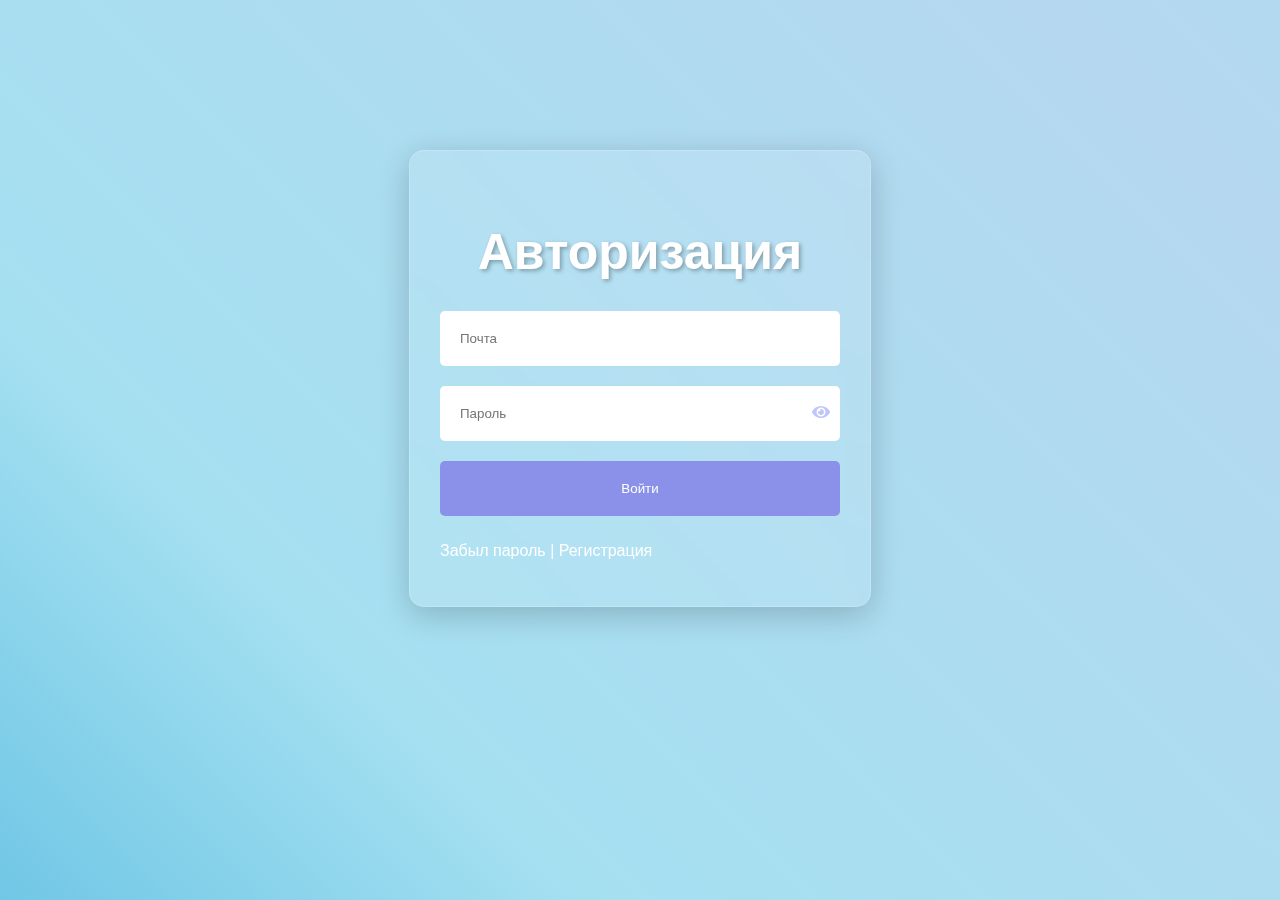
<file: return.html>
<!DOCTYPE html>
<html lang="ru">
<head>
    <meta charset="UTF-8">
    <meta name="viewport" content="width=device-width, initial-scale=1.0">
    <link rel="stylesheet" href="style/style.css">
    <link rel="icon" href="items/header/mini-logo.png" type="image/x-icon">
</head>
<body>
    <div id="loading-screen">
        <div class="spinner"></div>
    </div>
    <header class="header">
        <div class="header-container">
            <button class="catalog-button dropdown-button" id="dropdownButton">
                <div class="catalog-icon"></div>
                <div class="dropdown-dashes"></div>
                <div class="dropdown-dash-upper"></div>
                <div class="dropdown-dash-lower"></div>
            </button>
            <div class="dropdown-content" id="dropdownContent">
                <div class="dropdown-location" id="hiddenLocation">
                    <a href="https://yandex.ru/profile/1065278205?lang=ru" target="_blank" class="location-link">
                        <img src="items/header/geo.png" alt="Geo Icon" class="geo-icon" />
                        <span class="location-text">Санкт-Петербург, ул. Красноармейская 1</span>
                    </a>
                </div>
                <nav class="nav-menu" id="hiddenNavMenu">
                    <a href="https://vk.com/bgtu_voenmeh" target="_blank">Оплата</a>
                    <a href="adress.html">Адреса</a>
                    <a href="adress.html">Контакты</a>
                    <a href="return.html">Возврат</a>
                    <a href="lk.html" class="support-link">Профиль</a>
                </nav>
            </div>
            <div class="location">
                <a href="https://yandex.ru/profile/1065278205?lang=ru" target="_blank" class="location-link">
                    <img src="items/header/geo.png" alt="Geo Icon" class="geo-icon" />
                    <span class="location-text">Санкт-Петербург, ул. Красноармейская 1</span>
                </a>
              </div>
              
            <nav class="nav-menu">
                <a href="https://vk.com/bgtu_voenmeh" target="_blank">Оплата</a>
                <a href="adress.html">Адреса</a>
                <a href="adress.html">Контакты</a>
                <a href="return.html">Возврат</a>
                <a href="lk.html" class="support-link">Профиль</a>
            </nav>
        </div>
        <div class="separator-top"></div>

        <div class="header-bottom">
            <img src="items/header/logo.png" alt="Логотип" class="logo" id="logo" />
            <button class="catalog-button main-button" id="catalog-button-dropdown">
                <div class="catalog-icon"></div>
                <span class="catalog-text">Каталог товаров</span>
                <div class="catalog-dashes"></div>
                <div class="catalog-dash-upper"></div>
                <div class="catalog-dash-lower"></div>
            </button>

            <button class="catalog-button toggle-button" id="toggleButton">
                <div class="catalog-icon"></div>
                <div class="catalog-dashes"></div>
                <div class="catalog-dash-upper"></div>
                <div class="catalog-dash-lower"></div>
            </button>
            
            <!-- Выпадающее меню -->
            <div id="dropdownContentCatalog" class="dropdown-content-catalog">
                <div class="dropdown-left">
                    <!-- Основные категории -->
                    <div class="category-item" data-category="matherbords">
                        <img src="items/header/catalog/CatalogButtonMenu/matherbords.png" alt="Материнские платы" class="category-icon">
                        Материнские платы
                    </div>
                    <div class="category-item" data-category="cpu">
                        <img src="items/header/catalog/CatalogButtonMenu/cpu.png" alt="Процессоры" class="category-icon">
                        Процессоры
                    </div>
                    <div class="category-item" data-category="ram">
                        <img src="items/header/catalog/CatalogButtonMenu/ram.png" alt="Оперативная память" class="category-icon">
                        Оперативная память
                    </div>
                    <div class="category-item" data-category="hddssd">
                        <img src="items/header/catalog/CatalogButtonMenu/hddssd.png" alt="Хранение данных" class="category-icon">
                        Хранение данных
                    </div>
                    <div class="category-item" data-category="cases">
                        <img src="items/header/catalog/CatalogButtonMenu/cases.png" alt="Корпуса" class="category-icon">
                        Корпуса
                    </div>
                    <div class="category-item" data-category="pc">
                        <img src="items/header/catalog/CatalogButtonMenu/pc.png" alt="Готовые ПК" class="category-icon">
                        Готовые ПК
                    </div>
                </div>
            </div>

            <div class="search-container">
                <input type="text" class="search-input" placeholder="Поиск по товарам" />
                <button class="search-button">
                    <img src="items/header/search.png" alt="Поиск" />
                </button>
                <div class="search-separator"></div>
                <div class="search-results"></div>
            </div>

            <div class="contact-info">
                <div class="phone-number">
                    <a href="tel:+78124957620" style="text-decoration: none; color: inherit;">+7 (812) 495-76-20</a>
                </div>
                <!--<div class="free-call">Звонок бесплатный</div>-->
            </div>

            <div class="working-hours">
                <div class="working-hours-time">Пн-Вс, 10:00-17:00</div>
            </div>
        </div>

        <div class="separator-middle"></div>

        <div class="button-container">
            <div class="button-grid">
                <div class="square-button" data-category="matherbords">
                    <img src="items/header/catalog/CatalogButtonMenu/matherbords.png" alt="Материнские платы" class="img-matherbords">
                    <span>Материнские платы</span>
                </div>
                <div class="square-button" data-category="cpu">
                    <img src="items/header/catalog/CatalogButtonMenu/cpu.png" alt="Процессоры" class="img-cpu">
                    <span>Процессоры</span>
                </div>
                <div class="square-button" data-category="ram">
                    <img src="items/header/catalog/CatalogButtonMenu/ram.png" alt="Оперативная память" class="img-ram">
                    <span>Оперативная память</span>
                </div>
                <div class="square-button" data-category="hddssd">
                    <img src="items/header/catalog/CatalogButtonMenu/hddssd.png" alt="Хранение данных" class="img-hddssd">
                    <span>Хранение данных</span>
                </div>
                <div class="square-button" data-category="cases">
                    <img src="items/header/catalog/CatalogButtonMenu/cases.png" alt="Корпуса" class="img-cases">
                    <span>Корпуса</span>
                </div>
                <div class="square-button" data-category="pc">
                    <img src="items/header/catalog/CatalogButtonMenu/pc.png" alt="Готовые ПК" class="img-pc">
                    <span>Готовые ПК</span>
                </div>
                <div class="square-button blue-button" data-category="discount">
                    <img src="items/header/catalog/CatalogButtonMenu/discount.png" alt="Дисконт" class="img-discount">
                    <span>Дисконт</span>
                </div>
                <div class="square-button blue-button" data-category="damagedpackage">
                    <img src="items/header/catalog/CatalogButtonMenu/damaged-packaging.png" alt="Поврежденная упаковка" class="img-damaged-packaging">
                    <span>Поврежденная</span>
                    <span>упаковка</span>
                </div>
                <div class="square-button blue-button" data-category="minordefects">
                    <img src="items/header/catalog/CatalogButtonMenu/minor-defects.png" alt="Мелкие дефекты" class="img-minor-defects">
                    <span>Мелкие дефекты</span>
                </div>
            </div>
        </div>
        
        <div class="separator-bottom"></div>
        
    </header>

    <div class="product-full-info">
        <h1>Возврат</h1>
        <p class="returntext">Товар может иметь транспортные или косметические дефекты, за более подробной информацией по наличию дефектов, напишите пожалуйста в чат магазина. Менеджер пришлет вам подробное описание дефектов и фото(если они есть). Товар на официальной гарантии. Отсутствует заводская упаковка. Дополнительно упакуем для бережной доставки.</p>
        <!-- Карточка -->
        <div id="order-card" class="order-card-content">
            <p class="order-phone">Для возврата заполните форму</p>
            <input type="tel" class="phone-input-return" placeholder="Телефон (например, +7XXXXXXXXXX)" maxlength="12" 
                oninput="if (!this.value.startsWith('+7')) this.value = '+7' + this.value.replace(/[^0-9]/g, '').slice(2); else this.value = '+7' + this.value.slice(2).replace(/[^0-9]/g, '');" />
            <input type="text" class="name-input-return" placeholder="Имя" maxlength="50"/> 
            <input type="email" class="email-input-return" placeholder="Почта" maxlength="50"/> 
            <input type="text" class="subject-input-return" placeholder="Тема обращения" maxlength="50"/>
            <textarea class="message-input-return" placeholder="Текст обращения" maxlength="1000"></textarea>
            <button class="submit-button-return">Отправить</button>
        </div>
    </div>
    
    <div class="bottom-container">
        <div class="content-wrapper">
            <!-- Первый столбец -->
            <div class="column">
                <a class="column-title">Покупателям</a>
                <a href="return.html" class="column-item">Гарантия</a>
                <a href="https://vk.com/bgtu_voenmeh" class="column-item" target="_blank">Доставка</a>
                <a href="https://vk.com/bgtu_voenmeh" class="column-item" target="_blank">Оплата</a>
                <a href="return.html" class="column-item">Возврат</a>
            </div>

            <!-- Второй столбец -->
            <div class="column">
                <a class="column-title">Информация</a>
                <a href="adress.html" class="column-item">О магазине</a>
            </div>

            <!-- Третий столбец -->
            <div class="column">
                <a class="column-title">Поддержка</a>
                <a href="https://vk.com/bgtu_voenmeh" class="column-item" target="_blank">Профиль</a>
                <a href="https://vk.com/bgtu_voenmeh" class="column-item" target="_blank">FAQ</a>
                <a href="https://vk.com/bgtu_voenmeh" class="column-item" target="_blank">Задать вопрос</a>
            </div>

            <!-- Четвертый столбец -->
            <div class="column">
                <a class="column-title">Контакты</a>
                <a href="tel:+78124957620" class="contact-item">+7 (812) 495-76-20</a>
                <a href="https://yandex.ru/profile/1065278205?lang=ru" target="_blank" class="contact-address">Санкт-Петербург, ул. Красноармейская 1</a>
                <div class="social-icons">
                    <a href="https://vk.com/bgtu_voenmeh" class="VK" target="_blank"><img src="items/bottom/vk.svg" alt="VK"></a>
                    <a href="https://web.telegram.org/k/#bgtu_voenmeh" class="TG" target="_blank"><img src="items/bottom/tg.png" alt="Telegram"></a>
                    <a href="#" class="WT" target="_blank"><img src="items/bottom/whatsapp.png" alt="WhatsApp"></a>
                </div>
            </div>
        </div>

            <!-- Сепаратор -->
            <div class="separator-up"></div>

            <!-- Блок с иконками -->
            <div class="icon-row">
                <img src="items/bottom/mir.png" alt="Icon 1" class="icon">
                <img src="items/bottom/sbp.png" alt="Icon 2" class="icon">
            </div>

            <!-- Сепаратор -->
            <div class="separator-down"></div>

            <!-- Копирайт -->
            <div class="footer-text">
                <a>&copy; Пик, 2024</a>
            </div>
        </div>
<script src="js/loadlinks.js"></script>
<script src="js/HeaderMain.js"></script>
<script src="js/ButtonAdress.js"></script>
<script src="js/LoadPage.js"></script>
<script src="js/MainPageLoad.js"></script>
<script src="js/MobileCatalogButton.js"></script>
<script src="js/TechnicalWorks.js"></script>
<script src="js/loadproduct.js"></script>
<script src="js/updateproduct.js"></script>
<script src="js/search.js"></script>
<script src="js/return.js"></script>

</body>
</html>
</file>
<file: style/style.css>
@font-face {
  font-family: 'Ubuntu';
  src: url('fonts/Ubuntu-Light.ttf') format('truetype');
  font-weight: 300;
}
@font-face {
  font-family: 'Ubuntu';
  src: url('fonts/Ubuntu-Regular.ttf') format('truetype');
  font-weight: 400;
}
@font-face {
  font-family: 'Ubuntu';
  src: url('fonts/Ubuntu-Medium.ttf') format('truetype');
  font-weight: 500;
}
@font-face {
  font-family: 'Ubuntu';
  src: url('fonts/Ubuntu-Bold.ttf') format('truetype');
  font-weight: 700;
}

* {
  margin: 0;
  padding: 0;
  box-sizing: border-box;
}

body {
  font-family: 'Ubuntu', sans-serif;
  background-color: #FAFAFA;
}

/* Затемненный фон */
#loading-screen {
  position: fixed;
  top: 0;
  left: 0;
  width: 100%;
  height: 100%;
  background: rgba(255, 255, 255, 1); /* Полупрозрачный черный фон */
  display: flex;
  align-items: center;
  justify-content: center;
  z-index: 9999; /* Поверх всех элементов */
  visibility: visible;
  opacity: 1;
  transition: opacity 0.3s ease, visibility 0.3s ease;
}

/* Прячем экран загрузки */
#loading-screen.hidden {
  opacity: 0;
  visibility: hidden;
}

/* Спиннер */
.spinner {
  width: 50px;
  height: 50px;
  border: 5px solid rgba(206, 203, 203, 0.3);
  border-top: 5px solid #3835d8; /* Цвет вращающейся линии */
  border-radius: 50%;
  animation: spin 1s linear infinite;
}

/* Анимация вращения */
@keyframes spin {
  0% {
      transform: rotate(0deg);
  }
  100% {
      transform: rotate(360deg);
  }
}


.header {
  background-color: #FFFFFF;
}

.header-container {
  display: flex;
  align-items: center;
  justify-content: space-between;
  max-width: 1927px;
  margin: 0 auto;
  padding: 0 15%;
  padding-top: 16px; /* Отступ сверху */
}

.location {
  display: flex;
  align-items: center;
  font-weight: 300;
  font-size: 100%;
  color: #000000;
  text-decoration: none;
}

.location-link {
  display: flex;
  align-items: center;
  text-decoration: none; /* Убирает подчеркивание у ссылки */
  color: #000000; /* Цвет текста */
}

.geo-icon {
  margin-right: 5px; /* Отступ между значком и текстом */
}

.location img {
  margin-right: 5px;
}

.nav-menu a {
  font-weight: 300;
  font-size: 14px;
  color: #000000;
  text-decoration: none;
  margin-left: 48px;
}

.separator-top {
  height: 1px;
  background-color: #E6E6E6;
  width: 100%;
  margin-top: 25px;
}

.separator-middle {
  height: 1px;
  background-color: #E6E6E6;
  width: 100%;
  margin-top: 10px;
}

.separator-bottom {
  height: 1px;
  background-color: #E6E6E6;
  width: 100%;
  margin-top: 9px;
}

.header-bottom {
  display: flex;
  align-items: center;
  padding-top: 23px;
  width: 100%;
  max-width: 1927px;
  padding: 0 15%;
  margin: 0 auto;
  margin-top: 10px;
}

.logo {
  width: 138px;
  height: 35px;
  margin-right: 29px;
  cursor: pointer;
}

/* Скроем nav-menu и header-bottom при разрешении менее 869px */
@media (max-width: 869px) {
  .nav-menu {
      display: none;
  }
  .header-bottom .contact-info,
  .header-bottom .working-hours {
      display: none; /* Скрывает оба блока */
  }

  .header-container .location,
  .contact-info .phone-number,
  .contact-info .free-call,
  .working-hours .working-hours-time,
  .working-hours .working-hours-title {
      font-size: 12px; /* Устанавливает размер шрифта 12px */
  }

  /* Добавим стили для телефона и рабочих часов в header-container */
  .header-container .contact-info,
  .header-container .working-hours {
      display: flex;
      flex-direction: column;
      align-items: flex-end;
  }
  .contact-info,
  .working-hours {
      margin-left: auto; /* Выравнивание по правому краю */
  }

  .separator-top {
    margin-top: 10px;
  }

  .separator-middle, .separator-bottom {
    display: none;
  }

}

@media (max-width: 455px) {
  .phone-number, .working-hours-title, .working-hours-time {
    font-size: 10px !important;
  }
  .phone-number, .free-call {
    font-size: 10px !important;
    margin-left: 10px !important;
  }
  .logo {
    width: 85px !important;
    height: 25px !important;
  }
  .category-name, .product-count {
    font-size: 28px !important;
  }
}

.catalog-button {
  display: flex;
  align-items: center;
  background-color: #005BFF;
  color: #FFFFFF;
  font-family: 'Ubuntu', sans-serif;
  font-weight: 400;
  font-size: 14px;
  border: none;
  width: 166px;
  height: 43px;
  margin-right: 27px;
  cursor: pointer;
  position: relative;
  transition: background-color 0.3s, color 0.3s;
}

.toggle-button {
  display: none;
}

.catalog-button:hover {
  background-color: #4580ff;
  color: #ffffff;
}


.catalog-icon {
  width: 8px;
  height: 11.5px;
  background-size: cover;
  margin-left: 24px;
  margin-right: 12px;
}

.catalog-button .catalog-text {
  margin-right: 5%;
}

.catalog-button .catalog-dashes,
.catalog-button .catalog-dash-upper,
.catalog-button .catalog-dash-lower {
  content: '';
  width: 18px; /* ширина черточек */
  height: 2px; /* высота черточек */
  background-color: white; /* цвет черточек */
  position: absolute;
  left: 12px; /* позиция черточек */
}

.catalog-button .catalog-dash-upper, .dropdown-dash-upper {
  top: calc(50% - 7px); /* позиция верхней черточки (с отступом 5 пикселей + 2 ширина черточки) */
}

.catalog-button .catalog-dash-lower, .dropdown-dash-lower {
  top: calc(50% + 5px); /* позиция нижней черточки (с отступом 5 пикселей) */
}

/* Обычное состояние текста */
.catalog-button .catalog-text {
  display: inline;
}

/* Скрываем текст при сужении экрана */
@media (max-width: 869px) {
  .header-container {
    padding-top: 0; 
  }

  .catalog-button .catalog-text {
    display: none;
  }
  
  /* Центрируем черточки на мобильном */
  .catalog-button .catalog-dash-upper,
  .catalog-button .catalog-dashes,
  .catalog-button .catalog-dash-lower {
    left: 50%; /* Центрируем */
    transform: translateX(-50%);
  }

  .main-button {
    width: 90px; /* Установите нужную ширину для кнопки на мобильных устройствах */
    display: none;
  }
  .toggle-button {
    display: flex;
  }
}

.search-container {
  position: relative;
  width: 45%;
}

.search-input {
  width: calc(100% - 40px);
  height: 39px;
  padding-left: 16px;
  font-family: 'Ubuntu', sans-serif;
  font-weight: 300;
  font-size: 14px;
  color: #000000;
  background-color: #FFFFFF; /* цвет фона */
  border: none; /* обводка */
}

.search-input:focus {
  outline: none; /* обводка при фокусе */
}

.search-input::placeholder {
  color: #747474;
}

.search-button {
  position: absolute;
  right: 10px;
  top: 50%;
  transform: translateY(-50%);
  background: none;
  border: none;
  cursor: pointer;
}

.search-button img {
  width: 15px;
  height: 17px;
}

.search-separator {
  height: 1px; /* Высота сепаратора */
  background-color: #E6E6E6; /* Цвет сепаратора */
  margin-top: 5px; /* Отступ сверху */
  width: 100%; /* Ширина сепаратора */
}

.contact-info {
  display: flex;
  flex-direction: column;
  justify-content: right;
  white-space: nowrap;
}

.phone-number {
  font-family: 'Ubuntu', sans-serif;
  font-weight: 500; /* Ubuntu-Medium */
  font-size: 15px;
  color: #000000; /* Черный цвет */
  line-height: 35px; 
  margin-left: 65px;
}

.free-call {
  font-family: 'Ubuntu', sans-serif;
  font-weight: 300; /* Ubuntu-Light */
  font-size: 70%;
  color: #9899A1; /* Цвет текста */
  margin-left: auto;
}

.working-hours {
  display: flex;
  flex-direction: column;
  justify-content: center;
  margin-left: 5%;
  white-space: nowrap;
}

.working-hours-title {
  font-family: 'Ubuntu', sans-serif;
  font-weight: 300; /* Ubuntu-Light */
  font-size: 70%;
  color: #9899A1; /* Цвет текста */
  margin-left: auto;
}

.working-hours-time {
  font-family: 'Ubuntu', sans-serif;
  font-weight: 500; /* Ubuntu-Medium */
  font-size: 15px;
  color: #000000; /* Черный цвет */
  line-height: 35px;
}

.button-container {
  max-width: 1927px;
  margin: 0 auto;
  padding: 0 15%;
}

.button-grid {
  display: flex;
  justify-content: center;
  gap: 9px;
  margin-top: 9px;
}

.square-button {
  display: flex;
  flex-direction: column;
  align-items: center;
  cursor: pointer;
  width: 141.3px;
  height: 138px;
  background-color: #FFFFFF;
  border: 1px solid #E6E6E6;
  text-decoration: none;
}

.square-button img {
  margin-top: 43px;
  justify-content: center;
  margin-bottom: 10px; /* Отступ между изображением и текстом */
}

/* Изменение цвета текста на #005BFF у всех кнопок, кроме последних трех */
.button-grid .square-button:not(.blue-button):hover span {
  color: #005BFF;
}

/* Изменение фона на эффект каталога у последних трех кнопок при наведении */
.button-grid .square-button.blue-button:hover {
  background-color: #4580ff;
  color: #ffffff;
  transition: background-color 0.3s, color 0.3s;
}

.img-matherbords, .img-cpu, .img-ram, .img-hddssd, .img-cases, .img-pc, .img-discount, .img-damaged-packaging, .img-minor-defects {
  width: 40px;
  height: 30px;
}

.square-button span {
  font-family: 'Ubuntu', sans-serif;
  font-weight: 300; /* Ubuntu-Light */
  font-size: 12px;
  color: #000000;
  text-align: center;
}

.blue-button {
  background-color: #005BFF;
  color: #FFFFFF;
}

.blue-button span {
  color: #FFFFFF;
}

/* Мобильные устройства */
@media (max-width: 869px) {
  .phone-number {
    font-size: 16px;
  }
  .working-hours-time {
    font-size: 16px;
  }
}

#dropdownButton {
  display: flex;
  align-items: center;
  background-color: #ffffff;
  color: #FFFFFF;
  font-family: 'Ubuntu', sans-serif;
  font-weight: 400;
  font-size: 14px;
  border: none;
  width: 43px;
  height: 43px;
  margin-right: 0px;
  cursor: pointer;
  position: relative;
  transition: background-color 0.3s, color 0.3s;
}

.dropdown-dashes, .dropdown-dash-upper, .dropdown-dash-lower {
  content: '';
  width: 18px; /* ширина черточек */
  height: 2px; /* высота черточек */
  background-color: #bdbdbd; /* цвет черточек */
  position: absolute;
  left: 12px; /* позиция черточек */
}

/* Стили для выпадающего списка */
.dropdown-content {
  display: none; /* Скрываем контент по умолчанию */
  background-color: white;
  position: absolute;
  top: 7%;
  left: 0;
  width: 100%;
  box-shadow: 4px 4px 8px rgba(0, 0, 0, 0.1);
  padding: 10px;
  z-index: 1000;
}

/* Стили для ссылок в выпадающем меню */
.dropdown-content a {
  display: block;
  padding: 10px;
  color: #333; /* Тёмный цвет текста ссылок */
  text-decoration: none;
  border-bottom: 1px solid #e0e0e0; /* Линия-разделитель */
}

.dropdown-content {
  transition: all 0.3s ease; /* Плавный переход при открытии/закрытии */
}

.dropdown-content a:hover {
  background-color: #f9f9f9; /* Фон при наведении на ссылку */
}

@media (max-width: 869px) {
  .location,
  .geo-icon {
      display: none;
  }
}

@media (max-width: 869px) {
  .logo {
      width: 100px;
      height: 30px;
      padding: 0 0px;
      margin-right: 0px;
      margin-left: 0px;
  }
  .catalog-button {
    max-width: 43px;
  }

  .header-container, .header-bottom, .button-container, .square-button, .button-grid {
    padding: 0 0px !important;
  }
  .separator-top, .dropdownButton, .logo {
    margin-top: 0px;
  }
  .phone-number, .working-hours-time {
    line-height: 20px; 
  }

  .working-hours{
    margin-right: 4%;
  }
  .square-button, .button-grid, .button-container {
    margin-right: 0px;
    margin-left: 0px;
  }
  .square-button {
    width: 30%;
  }
  .search-container {
    width: 87%;
  }
  .nav-menu a {
    font-weight: 300;
    font-size: 14px;
    color: #000000;
    text-decoration: none;
    margin-left: 48px;
  }
}

/* Стили для выпадающего меню */
.dropdown-content-catalog {
  display: none;
  position: absolute;
  top: 14%;
  width: 250px;
  margin-left: 6.5%;
  box-shadow: 0 4px 8px rgba(0, 0, 0, 0.2);
  box-sizing: border-box;
  transition: max-width 0.5s ease; /* Плавный переход ширины */
  z-index: 2;
}

/* Левая колонка */
.dropdown-left {
  padding: 10px;
  background-color: #f3f3f7;
  box-sizing: border-box;
}

.dropdown-left a {
  text-decoration: none;
  color: inherit;
}

/* Категории */
.category-item {
  display: flex;
  align-items: center;  /* Выравнивание по центру по вертикали */
  padding: 10px;
  font-size: 18px;
  cursor: pointer;
  transition: background-color 0.3s ease, color 0.3s ease;
}

/* Добавляем активные стили для категории */
.category-item.active {
  background-color: #f0f0f0; /* Цвет фона для активной вкладки */
}

.category-icon {
  width: 38px; 
  height: 28px;
  margin-right: 10px; /* Отступ между иконкой и текстом */
}

@media (max-width: 869px) {
  .dropdown-content-catalog {
    top: 12%;
    width: 96%;
  }  
  /* Левая колонка */
  .dropdown-left {
    width: 50%;
  }
}
@media (max-width: 500px) {
    .category-item, .subcategory-container {
      font-size: 12px !important;
    }
    .category-icon {
      width: 30px; /* Уменьшение размера иконки */
      height: 20px; /* Уменьшение размера иконки */
    }
}

/* При наведении на категорию */
.category-item:hover,
.category-item.active {
  background-color: white; /* Белый фон при наведении и активности */
  color: #0056b3;
}

.subcategory-container {
  display: none;
  position: relative;
}

.subcategory-container a {
  display: block;
  padding: 5px 0;
  color: #333;
  text-decoration: none;
  transition: color 0.3s ease;
}

.subcategory-container a:hover {
  color: #0056b3;
  text-decoration: underline;
}

/* Открытие первой категории по умолчанию */
.dropdown-content-catalog {
  display: none; /* Открываем первую подкатегорию */
}

/* Обновление списка категорий и подкатегорий */
.subcategory-container {
  display: none;
}

/* Основной стиль рекламного блока */
.advertisement {
  position: relative;
  display: flex;
  align-items: center;
  margin-top: 27px;
  max-width: 1927px;
  margin: 0 auto;
  padding: 0 14.9%;

}

.carousel-container {
  position: relative;
  overflow: hidden;
  width: 100%;

}

.carousel {
  display: flex;
  transition: transform 0.5s ease-in-out;
}

.carousel-item {
  width: 100%;
  flex-shrink: 0;
  object-fit: cover;
}

.carousel-indicators {
  position: absolute;
  bottom: 18px;
  left: 50%;
  transform: translateX(-50%);
  display: flex;
  justify-content: center;
  gap: 10px;
}

.dot {
  width: 10px;
  height: 10px;
  background-color: white;
  border-radius: 50%;
  display: inline-block;
  opacity: 0.5;
  cursor: pointer;
}

.dot.active {
  background-color: #005bff;
  opacity: 1;
}

/* Стили для полупрозрачных круглых кнопок */
.carousel-button {
  position: absolute;
  top: 50%;
  transform: translateY(-50%);
  background-color: rgba(0, 0, 0, 0.2); /* Полупрозрачный фон */
  color: white;
  border: none;
  font-size: 30px;
  padding: 20px;
  width: 50px;
  height: 50px;
  border-radius: 50%; /* Делает кнопку круглой */
  cursor: pointer;

  display: flex;
  justify-content: center;
  align-items: center;
  opacity: 0; /* Скрываем кнопки изначально */
  transition: opacity 0.3s ease-in-out; /* Плавное появление */

}

/* Позиционирование кнопок слева и справа */
.left {
  left: 10px;
}

.right {
  right: 10px;
}

.carousel-container {
  position: relative;
  overflow: hidden; /* Убираем прокрутку */
}

.carousel {
  display: flex;
  transition: transform 0.3s ease-in-out;
}

.carousel-item {
  width: 100%;
}

/* Медиазапрос для скрытия кнопок на экранах с шириной меньше 869px */
@media (max-width: 869px) {
  .carousel-button {
      display: none;
  }
  .carousel-indicators {
    bottom: 10px;
  }
  .dot {
    width: 8px;
    height: 8px;
  }
  .advertisement {
    padding: 0 0% !important;
  }
}

/* Стили для раздела "Хиты продаж" */
.best-sellers-section, .best-new-section {
  max-width: 1927px;
  margin: 0 auto;
  padding: 51px 15%;
}

.best-sellers-title, .best-new-title, .brand-title {
  font-size: 37px;
  font-family: 'Ubuntu', sans-serif;
  font-weight: 500;
  color: #000;
  margin-left: 4%;
}

.products-carousel, .products-carousel-new {
  display: flex;
  gap: 11px;
  margin-top: 40px;
  overflow-x: auto;
  scroll-snap-type: x mandatory;  /* Включение прокрутки с зафиксированными точками */
  scroll-behavior: smooth;  /* Плавная прокрутка */
  padding-bottom: 10px; /* Добавление отступа снизу для предотвращения обрезания карточек */
  min-width: 100%;
}

.products-carousel::-webkit-scrollbar,
.products-carousel-new::-webkit-scrollbar {
  height: 8px;
}

.products-carousel::-webkit-scrollbar-thumb, 
.products-carousel-new::-webkit-scrollbar-thumb {
  background-color: #dddddd; /* Цвет ползунка */
  border-radius: 4px; /* Закругленные углы */
}

.products-carousel::-webkit-scrollbar-track, 
.products-carousel-new::-webkit-scrollbar-track {
  background-color: #ececec; /* Цвет фона полосы прокрутки */
  border-radius: 4px; /* Закругленные углы */
}

/* Отключение выделения только во время перетаскивания */
.no-select {
  user-select: none;
}

.products-carousel.active,
.products-carousel-new.active {
  cursor: grabbing;
  cursor: -webkit-grabbing;
}

.product-card {
  width: 325px;
  height: 525px;
  background-color: #fff;
  box-shadow: 0 4px 8px rgba(0, 0, 0, 0.1);
  padding: 0 2%;
  display: flex;
  flex-direction: column;
  align-items: center;
  scroll-snap-align: start;  /* Прокрутка с фиксированной точкой на каждой карточке */
  cursor: pointer;
  position: relative;
  flex-shrink: 0;
}

.product-image {
  width: 242px;
  height: 248px;
  margin-top: 35px;
  user-select: none; /* Отключает выделение текста и изображений */
  pointer-events: none; /* Отключает события для изображений, чтобы они не мешали при перетаскивании */
}

.product-separator {
  width: 100%;
  height: 1px;
  background-color: #e6e6e6;
  margin: 27px 0;
}

.product-name {
  font-size: 16px;
  font-family: 'Ubuntu', sans-serif;
  font-weight: 300;
  color: #000;
  text-align: left;
  margin-bottom: auto;
  width: 100%;
}

.product-price-container {
  display: flex;
  align-items: center;
  justify-content: space-between;
  width: 100%;
  margin-bottom: 56px;
}

.product-price {
  font-size: 24px;
  font-family: 'Ubuntu', sans-serif;
  font-weight: 400;
  color: #000;
}

.order-button {
  margin-top: 15%;
  width: 139px;
  height: 49px;
  background-color: #fff;
  box-shadow: 0 4px 8px rgba(0, 0, 0, 0.1);
  font-size: 15px;
  font-family: 'Ubuntu', sans-serif;
  font-weight: 400;
  color: #000;
  cursor: pointer;
  border: none;
}

.order-button:hover {
  background-color: #005bff; /* Цвет фона при наведении */
  color: #fff; /* Цвет текста при наведении */
}

.advertisement-section, .advertisement-section-bottom {
  display: flex;
  max-width: 1927px;
  margin: 0 auto;
  padding: 0 15%;
  align-items: center;
  justify-content: center;
}

.advertisement-item, .advertisement-item-bottom {
  margin-right: 12px;
}

.advertisement-item.large img, .advertisement-item-bottom img {
  width: 100%;
  height: 100%;
}

.advertisement-item.small img {
  width: 100%;
  height: 100%
}

.advertisement-item:last-child, .advertisement-item-bottom:last-child {
  margin-right: 0;
}

.small-images {
  display: flex;
}

.brand-section {
  max-width: 1927px;
  margin: 0 auto;
  padding: 21px 15%;
}

.brands-carousel {
  display: flex;
  gap: 11px;
  margin-top: 40px;
  overflow-x: auto;
  scroll-snap-type: none;  /* Включение прокрутки с зафиксированными точками */
  scroll-behavior: smooth;  /* Плавная прокрутка */
  padding-bottom: 10px; /* Добавление отступа снизу для предотвращения обрезания карточек */
  min-width: 100%;
}

.brand-card {
  flex: 0 0 15%; /* Ширина карточки */
  height: 114px; /* Высота карточки */
  background-color: #fff;
  display: flex;
  justify-content: center;
  align-items: center;
  border-radius: 8px;
  box-shadow: 0px 4px 8px rgba(0, 0, 0, 0.1); /* Легкая тень */
  scroll-snap-align: none;
  user-select: none; /* Отключает выделение текста и изображений */
}

.brand-image {
  width: 96px; /* Размер изображения */
  height: 53px;
  object-fit: contain;
  user-select: none; /* Отключает выделение текста и изображений */
  pointer-events: none; /* Отключает события для изображений, чтобы они не мешали при перетаскивании */
}

.brands-carousel::-webkit-scrollbar {
  display: none;
}
.brands-carousel.active {
  cursor: grabbing;
  cursor: -webkit-grabbing;
}

/* Основной контейнер */
.bottom-container {
  justify-content: center;
  background-color: #fff;
  margin-top: 71px;
}

/* Обертка для контента */
.content-wrapper {
  display: flex;
  flex-wrap: wrap;
  justify-content: space-between;
  padding: 77px 17%;
  max-width: 1927px;
  margin: 0 auto;
}

/* Столбцы */
.column {
  display: flex;
  flex-direction: column;
  gap: 10px;
}

.column-title, .contact-item, .footer-text a {
  font-family: 'Ubuntu', sans-serif;
  font-size: 20px;
  color: #000;
  text-decoration: none;
}

.column-item {
  font-family: 'Ubuntu Light', sans-serif;
  font-size: 16px;
  color: #9899A1;
  text-decoration: none;
}

/* Контакты - адрес */
.contact-address {
  font-family: 'Ubuntu Light', sans-serif;
  font-size: 16px;
  color: #9899A1;
  text-decoration: none;
}

/* Социальные иконки */
.social-icons, .social-icons2 {
  display: flex;
  gap: 20px;
  margin-top: 10px;
}

.social-icons img {
  width: 24px;
  height: 24px;
}

.social-icons2 img {
  width: 24px;
  height: 24px;
}

/* Сепаратор */
.separator-up {
  margin: 0px 15%;
  height: 1px;
  background-color: #e0e0e0;
}

/* Сепаратор */
.separator-down {
  margin: 0px 15%;
  height: 1px;
  background-color: #e0e0e0;
}

/* Блок с иконками */
.icon-row {
  display: flex;
  gap: 20px;
  padding: 31px 17%;
  max-width: 1927px;
  margin: 0 auto;
}

.icon {
  width: 72px;
  height: 36px;
}

/* Копирайт */
.footer-text {
  padding: 14px 17%;
  text-align: left;
  max-width: 1927px;
  margin: 0 auto;
}

.footer-text a {
  font-family: 'Ubuntu Light', sans-serif;
  font-size: 16px;
  color: #000;
  text-decoration: none;
}

.category-header {
  max-width: 1927px;
  margin: 0 auto;
  padding: 26px 15%;
  font-size: 16px; 
  font-family: 'Ubuntu-Light', sans-serif; 
  color: #9899A1;
}

.category-info {
  max-width: 1927px;
  margin: 0 auto;
  padding: 0 15%;
  display: flex;
  align-items: baseline; /* Выравнивание текста по базовой линии */
}

.category-name {
  font-family: 'Ubuntu', sans-serif;
  font-weight: 500; /* Medium */
  font-size: 40px;
  color: #000; /* Черный */
  margin-right: 15px; /* Отступ справа от названия категории */
}

.product-count {
  font-family: 'Ubuntu', sans-serif;
  font-weight: 300; /* Light */
  font-size: 40px;
  color: #9899A1; /* Серый */
}

.content {
  max-width: 1927px;
  margin: 20px auto;
  padding: 20px 15%;
  display: flex;
  align-items: flex-start;
}

.filter-wrapper {
  margin-bottom: 15px;
  border: 1px solid #ddd;
  border-radius: 5px;
  padding: 10px;
}

.filter-header {
  font-weight: bold;
  cursor: pointer;
  margin-bottom: 5px;
  color: #333;
}

.options-container {
  transition: max-height 0.3s ease-in-out;
  padding: 5px 0;
}

.checkbox-wrapper {
  margin: 5px 0;
}

.checkbox-wrapper input {
  margin-right: 10px;
}

.right-section {
  display: flex;
  flex-direction: column;
  width: 100%;
}

.sorting-container {
  width: 100%-35px;
  height: auto;
  background: #FFFFFF;
  box-shadow: 0 4px 8px rgba(0, 0, 0, 0.1);
  padding: 18.5px;
  margin-top: 20px;
  margin-left: 35px;
  display: flex;
  justify-content: flex-start; /* Выравнивание элементов влево */
  align-items: center; /* Выравнивание текста по вертикали */
  gap: 40px; /* Расстояние между надписями */
  border-radius: 4px;
}

@media (min-width: 870px) {
  .sorting-container {
    display: flex !important;
  }
}
.sorting-option {
  cursor: pointer;
  font-family: 'Ubuntu', sans-serif;
  font-size: 18px;
  font-weight: 300; /* Ubuntu Light */
  color: #333;
  transition: color 0.2s, font-weight 0.2s;
}

.sorting-option.active {
  font-weight: 500; /* Ubuntu Medium */
  color: #000;
}

.toggle-button-container {
  display: none; /* По умолчанию кнопка скрыта */
  position: fixed;
  bottom: 20px;
  right: 20px;
  z-index: 1000;
}

#toggle-filters {
  width: 40px;
  height: 40px;
  background-color: white;
  border: 1px solid #ccc;
  border-radius: 5px;
  display: flex;
  align-items: center;
  justify-content: center;
  cursor: pointer;
}

#toggle-filters img {
  width: 20px;
  height: 20px;
}

.apply-button {
  margin: 0 15%;
  width: 274px;
  height: 50px;
  background-color: #005BFF;
  color: #fff; 
  font-family: 'Ubuntu', sans-serif; 
  font-size: 16px; 
  border: none;
  border-radius: 5px; 
  cursor: pointer;
  text-align: center;
  display: block; 
}

.apply-button:hover {
  background-color: #2572ff;
}

.filters-container {
  width: 274px;
  height: auto;
  background: #FFFFFF;
  box-shadow: 0 4px 8px rgba(0, 0, 0, 0.1);
  padding: 24px;
  margin-top: 20px;
  border-radius: 4px;
}

.filter-block {
  user-select: none; /* Отключает выделение текста */
  margin-bottom: 30px;
}

.filter-title {
  font-family: 'Ubuntu', sans-serif;
  font-weight: 400; /* Regular */
  font-size: 20px;
  color: #000000;
  margin-bottom: 20px;
}

.filter-options {
  display: flex;
  flex-direction: column;
  gap: 15px;
  max-height: 147px; /* Ограничение максимальной высоты */
  overflow-y: auto; /* Вертикальный скролл для содержимого, если оно превышает 150px */
}

/* Общий стиль для скроллбара */
.filter-options::-webkit-scrollbar {
  width: 12px; /* Ширина скроллбара */
  background-color: #f0f0f0; /* Цвет фона трека */
  border-radius: 4px; /* Закруглённые края */
}

/* Стиль для ползунка (thumb) */
.filter-options::-webkit-scrollbar-thumb {
  background-color: #c0c0c0; /* Цвет ползунка */
  border-radius: 4px; /* Закруглённые края */
  border: 2px solid #f0f0f0; /* Пространство между ползунком и треком */
}

/* При наведении мыши на ползунок */
.filter-options::-webkit-scrollbar-thumb:hover {
  background-color: #a0a0a0; /* Более тёмный цвет для эффекта при наведении */
}

/* Трек скроллбара */
.filter-options::-webkit-scrollbar-track {
  background-color: #f0f0f0; /* Цвет трека */
  border-radius: 4px; /* Закруглённые края */
}


.filter-option {
  display: flex;
  align-items: center;
  cursor: pointer;
}

.filter-option span {
  font-family: 'Ubuntu', sans-serif;
  font-weight: 300; /* Light */
  font-size: 18px;
  color: #000000;
}

.checkbox {
  width: 20px;
  height: 20px;
  border: 0.5px solid #000000;
  border-radius: 2px;
  margin-right: 10px;
  position: relative;
  display: flex;
  justify-content: center;
  align-items: center;
}

.checkbox.active {
  border-color: #005BFF;
  background-color: #005BFF;
}

.checkbox.active::after {
  content: '✔';
  color: #FFFFFF;
  font-size: 14px;
}

.price-inputs {
  display: flex;
  justify-content: space-between;
  gap: 10px;
  margin-bottom: 16px;
}

.price-inputs input {
  width: 100px;
  height: 30px;
  border: 1px solid #D1D1D1;
  border-radius: 4px;
  padding: 0 10px;
  font-family: 'Ubuntu', sans-serif;
  font-size: 16px;
  color: #000000;
}

.price-inputs input::placeholder {
  color: #A9A9A9;
}

.price-slider {
  position: relative;
  height: 4px;
  background-color: #D1D1D1; /* Неактивный цвет */
  border-radius: 2px;
}

.slider-track {
  position: absolute;
  height: 4px;
  background-color: #005BFF; /* Активный цвет */
  border-radius: 2px;
  z-index: 1;
}

.slider-point {
  position: absolute;
  -webkit-appearance: none;
  appearance: none;
  background: none;
  height: 4px;
  width: 100%;
  outline: none;
  z-index: 2;
  pointer-events: none;
}

.slider-point::-webkit-slider-thumb {
  -webkit-appearance: none;
  appearance: none;
  width: 15px;
  height: 15px;
  background: #005BFF;
  border-radius: 50%;
  cursor: pointer;
  pointer-events: all;
}




.main-items-section {
  display: grid;
  grid-template-columns: repeat(3, 1fr); /* 3 карточки в строке по умолчанию */
  gap: 15px; /* Зазор между карточками */
  width: 100%-35px;
  margin-top: 20px;
  margin-left: 35px;
}

.product-card-main {
  width: 100%;
  height: 525px;
  background-color: #fff;
  box-shadow: 0 4px 8px rgba(0, 0, 0, 0.1);
  padding: 0 7%;
  display: flex;
  flex-direction: column;
  align-items: center;
  scroll-snap-align: start;  /* Прокрутка с фиксированной точкой на каждой карточке */
  position: relative;
  cursor: pointer;
  flex-shrink: 0;
}

.product-image-main {
  width: 242px;
  height: 248px;
  margin-top: 35px;
  user-select: none; /* Отключает выделение текста и изображений */
  pointer-events: none; /* Отключает события для изображений, чтобы они не мешали при перетаскивании */
}

.product-separator-main {
  width: 100%;
  height: 1px;
  background-color: #e6e6e6;
  margin: 27px 0;
}

.product-name-main {
  font-size: 16px;
  font-family: 'Ubuntu', sans-serif;
  font-weight: 300;
  color: #000;
  text-align: left;
  margin-bottom: auto;
  width: 100%;
}

.product-price-container-main {
  display: flex;
  align-items: center;
  justify-content: space-between;
  width: 100%;
  margin-bottom: 56px;
}

.compare-prices-wrapper {
  display: flex;
  justify-content: flex-end; /* Выравниваем относительно правого края */
  width: 100%;
  margin-top: 5px; /* Отступ от кнопки */
}

.product-price-main {
  font-size: 24px;
  font-family: 'Ubuntu', sans-serif;
  font-weight: 400;
  color: #000;
}

.order-button-main, .order-button-product {
  width: 139px;
  height: 49px;
  background-color: #fff;
  box-shadow: 0 4px 8px rgba(0, 0, 0, 0.1);
  font-size: 15px;
  font-family: 'Ubuntu', sans-serif;
  font-weight: 400;
  color: #000;
  cursor: pointer;
  border: none;
}

.order-button-main:hover, .order-button-product:hover {
  background-color: #005bff; /* Цвет фона при наведении */
  color: #fff; /* Цвет текста при наведении */
}

.compare-prices-main, .compare-prices {
  font-size: 13px;
  cursor: pointer;
  font-family: 'Ubuntu', sans-serif;
  color: #9899a1;
  position: absolute;
  bottom: 20px;
}

.compare-status-main {
  font-size: 13px;
  cursor: pointer;
  font-family: 'Ubuntu', sans-serif;
  color: #9899a1;
  position: absolute;
  bottom: 40px;
}



.card-container {
  display: flex;
  max-width: 1927px;
  margin: 0 auto;
  padding: 0 15%;
  align-items: flex-start;
}

.left-wrapper {
  margin-right: 10px;
  display: flex;
  align-items: flex-start;
}

.image-list {
  display: flex;
  flex-direction: column;
  gap: 5px;
  overflow-y: auto;
  max-height: 490px;
  margin-top: 20px;
  /* Скрываем скролл, оставляя прокрутку */
  scrollbar-width: none; /* Firefox */
}

.image-list::-webkit-scrollbar {
  display: none; /* Chrome, Safari и Edge */
}

.thumbnail {
  margin-right: 10px;
  max-width: 100px;
  max-height: 100px;
  object-fit: cover;
  cursor: pointer;
  border: 2px solid transparent;
  transition: transform 0.3s, border-color 0.3s;
}

.thumbnail:hover {
  border-color: #005BFF;
}

.thumbnail.active {
  border-color: #005BFF;
}

.large-image-container {
  position: relative;
  overflow: hidden;
  max-width: 491px;
  max-height: 491px;
  margin-top: 20px;
}

.large-image {
  width: 100%;
  height: 100%;
  object-fit: cover;
  transition: transform 0.3s ease;
  cursor: crosshair;
}

.product-title-wrapper {
  display: flex;
  flex-direction: column;
  gap: 10px;
}

.product-title {
  font-family: 'Ubuntu', sans-serif;
  font-weight: 500; /* Medium */
  font-size: 30px;
  color: black;
  margin-top: 20px;
}

.rating-wrapper {
  display: flex;
  align-items: center;
  gap: 10px; /* Расстояние между звездами и текстом рейтинга */
}

.rating {
  display: flex;
  gap: 5px;
}

.star {
  width: 20px;
  height: 20px;
  background: #b9b9b9; /* Серый цвет для пустой звезды */
  clip-path: polygon(
      50% 0%, 63% 38%, 100% 38%, 
      69% 59%, 82% 100%, 50% 75%, 
      18% 100%, 31% 59%, 0% 38%, 
      37% 38%
  ); /* Форма звезды */
  position: relative;
  overflow: hidden; /* Чтобы заполнение оставалось внутри формы звезды */
}

.star .fill {
  width: 100%; /* Заполнение идет вертикально */
  height: 100%;
  background: linear-gradient(to top, #005BFF 50%, transparent 50%); /* Начальное заполнение */
  position: absolute;
  top: 0;
  left: 0;
}

.rating-value {
  font-family: 'Ubuntu', sans-serif;
  font-weight: 500; /* Light */
  font-size: 20px;
  color: #000000;
}

.product-description {
  font-family: 'Ubuntu', sans-serif;
  font-weight: 400; /* Regular */
  font-size: 15px;
  color: #9899A1;
  margin-top: 10px;
  max-width: 500px;
}

.product-price {
  font-family: 'Ubuntu', sans-serif;
  font-weight: 500; /* Regular */
  font-size: 30px;
  display: flex;
  align-items: center;
  color: #000000;
  margin-top: 50px;
}

.order-button-product {
  margin-left: 485px;
}

.product-characteristics {
  margin-top: 20px;
  font-family: 'Ubuntu', sans-serif;
}

.characteristics-title {
  font-size: 20px;
  font-weight: 400; /* Regular */
  color: #000000;
  margin-bottom: 10px;
}

.characteristics-list {
  font-size: 15px;
  font-weight: 400; /* Regular */
  color: #000000;
}

.characteristics-list .characteristic-item {
  display: flex;
  align-items: center;
  margin-bottom: 5px;
}

.characteristics-list .characteristic-name {
  color: #9899A1;
  font-size: 15px;
  font-weight: 400;
}

.characteristics-list .dots {
  flex-grow: 1;
  border-bottom: 1px dotted #9899A1;
  margin: 0 10px;
  height: 1px;
}

.characteristics-list .characteristic-value {
  color: #000000;
  font-size: 15px;
  font-weight: 400;
}

.product-full-description, .product-full-info {
  max-width: 1927px;
  margin: 0 auto;
  padding: 0 15%;
  margin-top: 20px;
  font-family: 'Ubuntu', sans-serif;
  font-weight: 400; 
  font-size: 16px;
  line-height: 1.6;
  color: #000000;
}

.product-full-title {
  max-width: 1927px;
  margin: 0 auto;
  padding: 0 15%;
  margin-top: 40px;
  font-family: 'Ubuntu', sans-serif;
  font-weight: 500; 
  font-size: 30px;
  line-height: 1.6;
  color: #000000;
}

.indicator-container {
  position: absolute;
  bottom: 10px;
  left: 50%;
  transform: translateX(-50%);
  display: none;
  gap: 8px;
}

.indicator {
  width: 10px;
  height: 10px;
  border-radius: 50%;
  background-color: #ccc;
  cursor: pointer;
}

.indicator.active {
  background-color: #005BFF;
}

.search-results {
  position: absolute;
  top: 100%;
  left: 0;
  width: 100%;
  background: #fff;
  border: 1px solid #e6e6e6;
  display: none;
  flex-wrap: wrap;
  gap: 10px;
  padding: 10px;
  z-index: 1;
  max-height: 400px; /* Высота для 10 карточек по ~40px + отступы */
  overflow-y: auto; /* Вертикальная прокрутка */
  box-shadow: 0 4px 8px rgba(0, 0, 0, 0.1);
}

.search-results::-webkit-scrollbar {
  display: none;
}

.product-card-search {
  display: flex;
  align-items: center;
  cursor: pointer;
  width: calc(100%);
  padding: 10px;
  border: 1px solid #ddd;
  box-shadow: 0 2px 4px rgba(0, 0, 0, 0.1);
}

.product-card-search img {
  width: 40px;
  height: 40px;
  margin-right: 10px;
}

.product-card-search span {
  font-family: 'Ubuntu', sans-serif;
  font-weight: 300;
}

.show-more-button {
  background-color: #005BFF;
  color: white;
  font-family: 'Ubuntu', sans-serif;
  width: 100%-35px;
  padding: 15px;
  border: none;
  cursor: pointer;
  font-size: 16px;
  text-align: center;
  margin-top: 10px;
  margin-left: 35px;

}
.show-more-button:hover {
  background-color: #0049cc;
}

.overlay {
  position: fixed;
  top: 0;
  left: 0;
  width: 100%;
  height: 100%;
  background-color: rgba(0, 0, 0, 0.5);
  display: none;
  z-index: 999;
}

.order-card, .status-card {
  position: fixed;
  top: 50%;
  left: 50%;
  transform: translate(-50%, -50%);
  background-color: white;
  box-shadow: 0 4px 8px rgba(0, 0, 0, 0.2);
  z-index: 1000;
  padding: 20px;
  max-width: 500px;
  border-radius: 8px;
}

.order-card-content {
  position: relative;
}

.order-message {
  font-family: 'Ubuntu Light', sans-serif;
  font-size: 16px;
  color: #000;
  margin-bottom: 10px;
}

.order-phone {
  font-family: 'Ubuntu Light', sans-serif;
  font-size: 14px;
  color: #333;
  margin-top: 20px;
  margin-bottom: 20px;
}

.order-phone span {
  font-weight: bold;
}

.call-button, .submit-button, .submit-button-return {
  background-color: #005BFF;
  color: #fff;
  font-family: 'Ubuntu Regular', sans-serif;
  font-size: 16px;
  padding: 10px 20px;
  border: none;
  border-radius: 4px;
  cursor: pointer;
}

.editprofileicon-button {
  background-color: #005BFF;
  width: 100px;
  color: #fff;
  font-family: 'Ubuntu Regular', sans-serif;
  font-size: 16px;
  padding: 10px;
  border: none;
  border-radius: 4px;
  cursor: pointer;
}

.savelk-button {
  background-color: #005BFF;
  width: 300px;
  color: #fff;
  font-family: 'Ubuntu Regular', sans-serif;
  font-size: 16px;
  padding: 10px;
  border: none;
  border-radius: 4px;
  cursor: pointer;
}

.submit-button-return {
  margin-bottom: 20px;
}

.close-order-card, .close-status-card {
  margin-left: 95%;
  font-size: 20px;
  cursor: pointer;
}


.phone-input, .name-input {
    display: block;
    width: calc(100% - 2px);
    box-sizing: border-box;
    padding: 10px;
    margin-bottom: 15px;
    border-radius: 5px;
    font-size: 16px;
}

.phone-input, .name-input {
    border: 1px solid #ccc;
    padding-left: 10px;
    transition: border-color 0.3s ease;
}

.phone-input-return, .name-input-return, .email-input-return, .subject-input-return, .message-input-return {
  display: block;
  width: calc(40%);
  max-width: calc(40%);
  max-height: 400px;
  min-height: 40px;
  box-sizing: border-box;
  padding: 10px;
  margin-bottom: 15px;
  border-radius: 5px;
  font-size: 16px;
}

.phone-input-return, .name-input-return, .email-input-return, .subject-input-return, .message-input-return {
  border: 1px solid #ccc;
  padding-left: 10px;
  transition: border-color 0.3s ease;
}


.icon-image {
  border-radius: 50%;
  max-width: 20%;
  object-fit: cover;
}






@media (max-width: 1700px) {
  .product-price-main {
    font-size: 20px;
  }
}

@media (max-width: 1516px) {
  .product-price-main {
    font-size: 24px;
  }
  .location {
    font-size: 80%;
  }
  .geo-icon {
    width: 5%;
  }
  .nav-menu a {
    margin-left: 20px;
    font-size: 80%;
  }
  .header-container, .header-bottom, .button-container, .square-button, .button-grid {
    padding: 0 10px;
  }
  .advertisement {
    padding: 0 10px !important;
  }
  .header-container {
    margin: 0 auto;
    padding-top: 16px; /* Отступ сверху */
  }
  .advertisement-section-bottom {
    padding: 0 10px;
  }
  .advertisement-section, .best-sellers-section, .best-new-section, .brand-section {
    padding: 51px 10px;
  }
  .content-wrapper {
    padding: 77px 50px;
  }
  .separator-up, .separator-down {
    margin: 0px 10px;
  }
  .icon-row {
    padding: 31px 50px;
  }
  .footer-text {
    padding: 14px 50px;
  }
  .category-header {
    padding: 26px 10px; 
  }
  .category-info {
    padding: 0 10px;
  }
  .content {
    padding: 20px 10px;
  }
  .card-container {
    padding: 0 10px;
  }
  .product-full-title, .product-full-description, .product-full-info {
    padding: 0 10px;
  }
  .left-wrapper {
    margin-right: 50px;
  }
}

@media (max-width: 1278px) {
  .main-items-section {
    grid-template-columns: repeat(2, 1fr); /* 2 карточки в строке по умолчанию */
  }
}

@media (max-width: 1148px) {
  .product-title {
    font-size: 25px;
  }

  .star {
    width: 20px;
    height: 20px;
    background: #b9b9b9; /* Серый цвет для пустой звезды */
    clip-path: polygon(
        50% 0%, 63% 38%, 100% 38%, 
        69% 59%, 82% 100%, 50% 75%, 
        18% 100%, 31% 59%, 0% 38%, 
        37% 38%
    ); /* Форма звезды */
    position: relative;
    overflow: hidden; /* Чтобы заполнение оставалось внутри формы звезды */
  }
  
  .rating-value {
    font-family: 'Ubuntu', sans-serif;
    font-weight: 500; /* Light */
    font-size: 20px;
    color: #000000;
  }
  
  .product-description {
    font-size: 15px;
  }
  
  .product-price {
    font-size: 25px;
  }
  
  .order-button-product {
    margin-left: 285px;
  }
  
  .product-characteristics {
    margin-top: 15px;
    font-family: 'Ubuntu', sans-serif;
  }
  
  .characteristics-title {
    font-size: 15px;
  }
  
  .characteristics-list {
    font-size: 13px;
  }
}

@media (max-width: 1080px) {
  .button-grid {
    flex-wrap: wrap;
  }
  .sorting-container {
    gap: 20px;
  }
  .sorting-option {
    font-size: 13px;
  }
}

@media (max-width: 869px) {
  .show-more-button {
    margin-left: 0px;
  
  }
  .icon-image {
    max-width: 200px;
  }
  .card-container {
    display: flex;
    flex-direction: column;
    padding: 0 10px;
    align-items: center;
  }
  .product-title {
    font-family: 'Ubuntu', sans-serif;
    font-weight: 500; /* Medium */
    font-size: 30px;
    color: black;
    margin-top: 20px;
  }
  
  .product-price {
    font-family: 'Ubuntu', sans-serif;
    font-weight: 500; /* Regular */
    font-size: 30px;
    display: flex;
    align-items: center;
    color: #000000;
    margin-top: 50px;
  }
  
  .order-button-product {
    margin-left: 400px;
  }
  
  .product-characteristics {
    margin-top: 20px;
    font-family: 'Ubuntu', sans-serif;
  }
  
  .characteristics-title {
    font-size: 20px;
    font-weight: 400; /* Regular */
    color: #000000;
    margin-bottom: 10px;
  }
  
  .characteristics-list {
    font-size: 15px;
    font-weight: 400; /* Regular */
    color: #000000;
  }
  
  .characteristics-list .characteristic-item {
    display: flex;
    align-items: center;
    margin-bottom: 5px;
  }
  
  .characteristics-list .characteristic-name {
    color: #9899A1;
    font-size: 15px;
    font-weight: 400;
  }
  
  .characteristics-list .dots {
    flex-grow: 1;
    border-bottom: 1px dotted #9899A1;
    margin: 0 10px;
    height: 1px;
  }
  
  .characteristics-list .characteristic-value {
    color: #000000;
    font-size: 15px;
    font-weight: 400;
  }
  
  .product-full-description, .product-full-info {
    padding: 0 10px;
    margin-top: 20px;
    font-family: 'Ubuntu', sans-serif;
    font-weight: 400; 
    font-size: 16px;
    line-height: 1.6;
    color: #000000;
  }
  
  .product-full-title {
    padding: 0 10px;
    margin-top: 40px;
    font-family: 'Ubuntu', sans-serif;
    font-weight: 500; 
    font-size: 30px;
    line-height: 1.6;
    color: #000000;
  }
  .main-items-section {
    display: grid;
    gap: 15px; /* Зазор между карточками */
    width: 100%-35px;
    margin-top: 20px;
    margin-left: 0px !important;
  }
  .advertisement-section {
    flex-direction: column; /* Переключаемся на вертикальный вид */
    align-items: center;
    padding: 0 0%;
  }
  .advertisement-item {
    margin-right: 0px;
  }
  .small-images {
    display: flex;
    gap: 3px;
    flex-direction: row; /* Ставим маленькие картинки в ряд */
    align-items: center;
  }
  .advertisement-item-bottom {
    margin-right: 0px;
  }
  .advertisement-section-bottom {
    align-items: center;
    padding: 0 0%;
    flex-direction: column; /* Ставим блоки в колонку */
  }
  .advertisement-section, .best-sellers-section, .best-new-section, .brand-section {
    padding: 31px 0%;
  }
  .category-header {
    padding: 26px 0%;
    margin-left: 4%;
  }
  .category-info {
    padding: 0 0%;
    margin-left: 4%;
  }
  .content-wrapper {
    padding: 77px 5%;
  }
  .separator-up, .separator-down {
    margin: 0px 0%;
  }
  .icon-row {
    padding: 31px 5%;
  }
  .footer-text {
    padding: 14px 5%;
  }
  .column-title, .contact-item, .footer-text a {
    font-size: 16px;
  }
  
  .column-item {
    font-size: 12px;
  }
  
  /* Контакты - адрес */
  .contact-address {
    font-size: 12px;
  }
  .content {
    padding: 20px 4%;
  }
/* Общие стили для кнопок */
.action-button {
  display: inline-flex;
  align-items: center;
  padding: 10px 20px;
  border: none;
  background-color: white;
  color: black;
  font-family: 'Ubuntu', sans-serif;
  font-weight: 300;
  border-radius: 5px;
  cursor: pointer;
  box-shadow: 0 2px 5px rgba(0, 0, 0, 0.2);
  margin-right: 10px;
}

.action-button .button-icon {
  margin-right: 10px;
  width: 20px;
  height: 20px;
}

/* Стили для контейнера фильтров */
.filters-container {
  position: fixed;
  top: 0;
  margin-top: 0;
  left: -100%;
  width: 100%;
  height: 100%;
  color: white;
  transition: left 0.5s ease;
  padding: 20px;
  overflow-y: auto;
  z-index: 1;
}

.filters-container.show {
  left: 0;
}

/* Кнопка для закрытия фильтров */
.close-button {
  position: absolute;
  top: 20px;
  right: 20px;
  background-color: transparent;
  color: rgb(0, 0, 0);
  border: none;
  font-size: 24px;
  cursor: pointer;
}

/* Стили для контейнера сортировки */
.sorting-container {
  display: none;
  position: absolute;
  margin-top: 60px;
  left: 53%;
  width: 70%;
  transform: translateX(-50%);
  background-color: white;
  box-shadow: 0 2px 5px rgba(0, 0, 0, 0.2);
  border-radius: 5px;
  padding: 10px;
  z-index: 1;
}

.sorting-option {
  padding: 10px;
  cursor: pointer;
}

.sorting-option:hover {
  background-color: #f0f0f0;
}


.image-list {
  display: none;
}

.large-image-container {
  position: relative;
}

.left-wrapper {
  margin-right: 0px;
}
.indicator-container {
  display: flex;
}

}

@media (min-width: 870px) {
  .action-button, .close-button {
      display: none;
  }
}

@media (max-width: 700px) {
  .column-title, .contact-item, .footer-text a {
    font-size: 12px;
  }
  
  .column-item {
    font-size: 12px;
  }
  
  /* Контакты - адрес */
  .contact-address {
    font-size: 12px;
  }
}

@media (max-width: 680px) {
  .advertisement {
    padding: 0 0px !important;
  }
}

@media (max-width: 681px) {
  .bottom-container {
    margin-top: 0px;
  }
}

@media (max-width: 682px) {
  .main-items-section {
    grid-template-columns: repeat(1, 1fr); /* 1 карточки в строке по умолчанию */
  }
}

@media (max-width: 670px) {
  .card-container {
    display: flex;
    flex-direction: column;
    padding: 0 10px;
  }
  .product-full-title, .product-full-description, .product-full-info {
    align-items: flex-start;
    padding: 0 10px;
  }
  .product-title {
    font-family: 'Ubuntu', sans-serif;
    font-weight: 500; /* Medium */
    font-size: 30px;
    color: black;
    margin-top: 20px;
  }

  .star {
    width: 15px;
    height: 15px;
    background: #b9b9b9; /* Серый цвет для пустой звезды */
    clip-path: polygon(
        50% 0%, 63% 38%, 100% 38%, 
        69% 59%, 82% 100%, 50% 75%, 
        18% 100%, 31% 59%, 0% 38%, 
        37% 38%
    ); /* Форма звезды */
    position: relative;
    overflow: hidden; /* Чтобы заполнение оставалось внутри формы звезды */
  }
  
  .star .fill {
    width: 100%; /* Заполнение идет вертикально */
    height: 100%;
    background: linear-gradient(to top, #005BFF 50%, transparent 50%); /* Начальное заполнение */
    position: absolute;
    top: 0;
    left: 0;
  }
  
  .rating-value {
    font-family: 'Ubuntu', sans-serif;
    font-weight: 500; /* Light */
    font-size: 20px;
    color: #000000;
  }
  
  .product-description {
    font-family: 'Ubuntu', sans-serif;
    font-weight: 400; /* Regular */
    font-size: 15px;
    color: #9899A1;
    margin-top: 10px;
    max-width: 500px;
  }
  
  .product-price {
    font-family: 'Ubuntu', sans-serif;
    font-weight: 500; /* Regular */
    font-size: 30px;
    display: flex;
    align-items: center;
    color: #000000;
    margin-top: 50px;
  }
  
  .order-button-product {
    margin-left: calc(55% - 50px);
  }
  
  .product-characteristics {
    margin-top: 20px;
    width: 100%;
    font-family: 'Ubuntu', sans-serif;
  }
  
  .characteristics-title {
    font-size: 20px;
    font-weight: 400; /* Regular */
    color: #000000;
    margin-bottom: 10px;
  }
  
  .characteristics-list {
    font-size: 15px;
    font-weight: 400; /* Regular */
    color: #000000;
  }
  
  .characteristics-list .characteristic-item {
    display: flex;
    align-items: center;
    margin-bottom: 5px;
  }
  
  .characteristics-list .characteristic-name {
    color: #9899A1;
    font-size: 15px;
    font-weight: 400;
  }
  
  .characteristics-list .dots {
    flex-grow: 1;
    border-bottom: 1px dotted #9899A1;
    margin: 0 10px;
    height: 1px;
  }
  
  .characteristics-list .characteristic-value {
    color: #000000;
    font-size: 15px;
    font-weight: 400;
  }
}

@media (max-width: 540px) {
  .order-button-product {
    margin-left: calc(55% - 50px);
  }
}

@media (max-width: 500px) {
  .bottom-container {
    margin-top: 0px;
  }

  .category-name, .product-count {
    font-size: 35px;
  }

  .brand-card {
    flex: 0 0 40%; /* Ширина карточки */
  }
  .icon {
    width: 36px;
    height: 18px;
  }
  .social-icons img {
    width: 16px;
    height: 16px;
  }
  .social-icons2 img {
    width: 16px;
    height: 16px;
  }
  .content-wrapper {
    flex-direction: row;
    flex-wrap: wrap;
    padding: 50px 5%;
}
  /* Переносим Контакты под Поддержку */
  .column:nth-child(4) {
      margin-top: 10%;
      order: 4;
      width: 100%;
      text-align: right;
  }
  /* Настройка размеров шрифтов и иконок для маленьких экранов */
  .column-title, .contact-item, .footer-text a {
      font-size: 12px;
  }
  .social-icons {
    display: flex;
    justify-content: right;
  }
  .social-icons2 {
    display: flex;
  }
}
</file>
<file: style/adminstyle.css>
body {
    margin: 0;
    padding: 0;
    display: flex;
    justify-content: center;
    align-items: center;
    height: 100vh;
    background-color: #f4f4f4;
    font-family: Arial, sans-serif;
}

.auth-container,
.dashboard-container {
    text-align: center;
    background-color: #fff;
    padding: 30px;
    border-radius: 10px;
    box-shadow: 0 4px 6px rgba(0, 0, 0, 0.1);
    width: 300px;
    display: none; /* Скрыто по умолчанию */
}

.auth-container.active,
.dashboard-container.active {
    display: block;
}

.auth-container img,
.dashboard-container img {
    width: 100%;
    height: 100%;
    object-fit: contain;
    margin-bottom: 20px;
}

.auth-container input[type="text"],
.auth-container input[type="password"],
.auth-container button {
    display: block;
    width: calc(100% - 2px);
    box-sizing: border-box;
    padding: 10px;
    margin-bottom: 15px;
    border-radius: 5px;
    font-size: 16px;
}

.auth-container input[type="text"],
.auth-container input[type="password"] {
    border: 1px solid #ccc;
    padding-left: 10px;
    transition: border-color 0.3s ease;
}

.auth-container input[type="text"]:focus,
.auth-container input[type="password"]:focus {
    border-color: #005BFF;
    outline: none;
}

.auth-container button,
.dashboard-container button {
    background-color: #005BFF;
    color: #fff;
    border: none;
    cursor: pointer;
    transition: background-color 0.3s ease;
}

.auth-container button:hover,
.dashboard-container button:hover {
    background-color: #0045cc;
}

.dashboard-container button {
    margin-top: 10px;
    width: calc(100% - 2px);
    padding: 15px;
    border-radius: 8px;
    font-size: 16px;
}

.edit-ads-container {
    display: flex;
    flex-direction: column;
    align-items: center;
    background-color: #fff;
    padding: 20px;
    border-radius: 10px;
    box-shadow: 0 4px 6px rgba(0, 0, 0, 0.1);
    width: 80%;
    max-width: 1200px;
    max-height: calc(100vh - 150px);
    box-sizing: border-box;
    overflow-y: auto;
}

.char-counter {
    bottom: 10px;
    right: 10px;
    font-size: 12px;
    color: gray;
}

.ad-fields {
    display: grid;
    grid-template-columns: repeat(auto-fit, minmax(200px, 1fr));
    gap: 20px;
    width: 100%;
}

.ad-field {
    text-align: center;
    background-color: #f9f9f9;
    padding: 10px;
    border-radius: 5px;
    box-shadow: 0 2px 4px rgba(0, 0, 0, 0.1);
}

.ad-field img {
    max-width: 100%;
    border-radius: 5px;
    margin-bottom: 10px;
}

.ad-field input {
    width: 100%;
    padding: 5px;
    font-size: 14px;
}

#back-btn, #search-product-btn, #back-btn-email, #back-btn-checkorder, #back-btn-contacts {
    align-self: flex-start;
    background-color: #005BFF;
    color: white;
    border: none;
    padding: 10px 20px;
    margin-bottom: 20px;
    border-radius: 5px;
    cursor: pointer;
    transition: background-color 0.3s ease;
}

#back-btn:hover {
    background-color: #0045cc;
}

.manage-products-container {
    background-color: #fff;
    margin-top: 50%;
    padding: 30px;
    border-radius: 10px;
    box-shadow: 0 4px 6px rgba(0, 0, 0, 0.1);
    width: 80%;
    max-width: 900px;
    overflow: auto;
    display: none;
}

.manage-products-container.active {
    display: block;
}

h2 {
    margin-bottom: 30px;
    color: #333;
}

.product-form {
    display: flex;
    flex-direction: column;
    gap: 15px;
    align-items: center;
}

label {
    font-size: 16px;
    color: #333;
    margin-bottom: 5px;
    text-align: left;
    width: 100%;
    padding-left: 5px;
}

input[type="text"],
input[type="number"],
textarea,
select,
input[type="file"] {
    width: 100%;
    padding: 10px;
    font-size: 16px;
    border: 1px solid #ccc;
    border-radius: 5px;
    margin-bottom: 15px;
    box-sizing: border-box;
    transition: border-color 0.3s ease;
}

input[type="text"]:focus,
input[type="number"]:focus,
textarea:focus,
select:focus {
    border-color: #005BFF;
    outline: none;
}

textarea {
    height: 100px;
    resize: none;
}

#category-select {
    padding: 12px;
}

#product-images {
    padding: 5px;
}

#characteristics-container {
    width: 100%;
    padding: 10px;
    background-color: #ffffff;
    border-radius: 5px;
    display: block;
}


#save-product-btn, #delete-product-btn, #save-attributes-btn, #edit-email-btn, #check-order-btn, #edit-email-btn-load, #edit-contacts-btn-load, #edit-contactsvk-btn-load, #edit-contactstg-btn-load, #edit-contactswt-btn-load, #edit-contactstime-btn-load, #edit-contactsreturn-btn-load, #edit-contactsphone-btn-load, #edit-contactsadres-btn-load, #edit-contactstextinfo-btn-load {
    background-color: #005BFF;
    color: #fff;
    border: none;
    cursor: pointer;
    padding: 12px 20px;
    border-radius: 5px;
    font-size: 16px;
    transition: background-color 0.3s ease;
    width: 100%;
}

#save-product-btn:hover, #delete-product-btn:hover {
    background-color: #0045cc;
}

#back-btn-products, #back-btn-delete, #back-btn-attributes {
    align-self: flex-start;
    background-color: #005BFF;
    color: white;
    border: none;
    padding: 10px 20px;
    margin-bottom: 20px;
    border-radius: 5px;
    cursor: pointer;
    transition: background-color 0.3s ease;
}

#back-btn-products:hover, #back-btn-delete:hover {
    background-color: #0045cc;
}

.delete-products-container, .edit-email-container, .edit-contacts-container {
    background-color: #fff;
    padding: 30px;
    border-radius: 10px;
    box-shadow: 0 4px 6px rgba(0, 0, 0, 0.1);
    width: 300px;
    display: none; /* Скрыто по умолчанию */
}

.edit-contacts-container {
    margin-top: 1500px;
}

.delete-products-container.active {
    display: block;
}

.delete-products-container h2 {
    margin-bottom: 30px;
    color: #333;
}



.attribute-category {
    max-height: calc(100vh - 500px); /* Установка максимальной высоты с учетом отступов */
    overflow-y: auto;
    border: 1px solid #ccc;
    padding: 10px;
    border-radius: 5px;
}

.category-title {
    cursor: pointer;
    margin: 0;
    font-size: 18px;
    font-weight: bold;
}

.attribute-list {
    margin-top: 10px;
}

.attribute-item {
    margin: 10px 0;
    padding: 10px;
    background-color: #f9f9f9;
    border-radius: 5px;
    border: 1px solid #ddd;
}

.attribute-header {
    display: flex;
    justify-content: space-between;
    align-items: center;
}

.attribute-header label {
    font-size: 16px;
}

.remove-attribute-btn {
    background-color: #ff6b6b;
    border: none;
    color: white;
    padding: 5px 10px;
    cursor: pointer;
    border-radius: 5px;
}

.remove-attribute-btn:hover {
    background-color: #ff4d4d;
}

.option-item {
    display: flex;
    align-items: center;
    margin-top: 5px;
}

.option-item input[type="text"] {
    flex: 1;
    padding: 5px;
    margin-right: 10px;
    border: 1px solid #ccc;
    border-radius: 5px;
}

.remove-option-btn {
    background-color: #ff6b6b;
    border: none;
    color: white;
    padding: 5px 10px;
    cursor: pointer;
    border-radius: 5px;
}

.remove-option-btn:hover {
    background-color: #ff4d4d;
}

.add-option-btn {
    background-color: #4caf50;
    color: white;
    border: none;
    padding: 5px 10px;
    margin-top: 10px;
    cursor: pointer;
    border-radius: 5px;
}

.add-option-btn:hover {
    background-color: #45a049;
}

.add-attribute-btn {
    background-color: #00BFFF; /* Голубой цвет */
    color: white;
    padding: 10px 20px;
    border: none;
    border-radius: 5px;
    cursor: pointer;
}

.add-attribute-btn:hover {
    background-color: #009ACD; /* Темно-голубой при наведении */
}

/* Общее оформление таблицы */
#order-result table {
    width: 100%;
    border-collapse: collapse; /* Убираем двойные границы */
    margin: 20px 0;
    font-family: 'Arial', sans-serif;
    box-shadow: 0 2px 12px rgba(0, 0, 0, 0.1); /* Легкая тень для таблицы */
}

/* Стилизация заголовков таблицы */
#order-result th {
    background-color: #007BFF; /* Цвет фона для заголовков */
    color: white; /* Цвет текста */
    padding: 12px 15px;
    text-align: left;
    font-weight: bold;
    text-transform: uppercase;
    border-bottom: 2px solid #ddd; /* Линия под заголовком */
}

/* Стилизация строк таблицы */
#order-result td {
    padding: 10px 15px;
    border-bottom: 1px solid #f2f2f2; /* Линия между строками */
}

/* Эффект при наведении на строки */
#order-result tr:hover {
    background-color: #f1f1f1; /* Цвет фона при наведении */
}

/* Стиль для кнопок сортировки */
#order-result button {
    padding: 5px 10px;
    background-color: #28a745; /* Зеленая кнопка */
    color: white;
    border: none;
    border-radius: 3px;
    cursor: pointer;
    font-size: 14px;
    margin-left: 10px;
    transition: background-color 0.3s; /* Плавное изменение цвета */
}

/* Эффект при наведении на кнопки */
#order-result button:hover {
    background-color: #218838; /* Темнее при наведении */
}

/* Стиль для области прокручиваемого контейнера */
#order-result {
    max-height: 30em;
    overflow-y: auto;
}
</file>
<file: style/lk.css>
#edit-name, #edit-email, #edit-password, #edit-birthdate {
    width: 300px;
    padding: 10px;
    font-size: 18px;
    border: 1px solid #ccc;
    border-radius: 5px;
    margin-bottom: 15px;
    box-sizing: border-box;
    transition: border-color 0.3s ease;
}

#edit-name:focus, #edit-email:focus, #edit-password:focus, #edit-birthdate:focus {
    border-color: #005BFF;
    outline: none;
}
</file>
